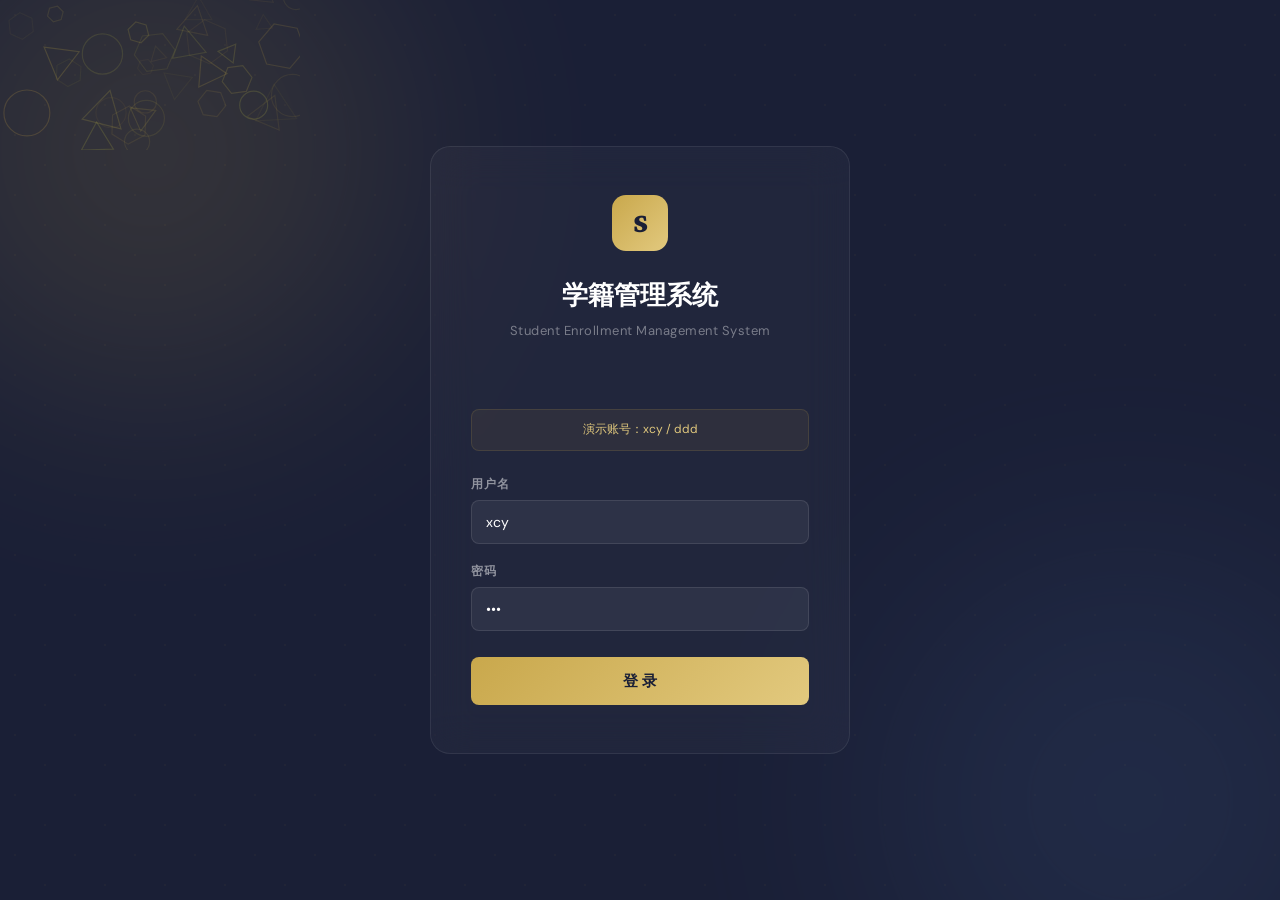
<file: docs/index.html>
<!DOCTYPE html>
<html lang="zh-CN">
<head>
    <meta charset="UTF-8">
    <meta name="viewport" content="width=device-width, initial-scale=1.0">
    <title>学生学籍信息管理系统</title>
    <link rel="preconnect" href="https://fonts.googleapis.com">
    <link href="https://fonts.googleapis.com/css2?family=Crimson+Pro:wght@400;600;700;900&family=DM+Sans:wght@300;400;500;600;700&display=swap" rel="stylesheet">
    <style>
        :root {
            --navy: #1a1f36;
            --navy-light: #252b45;
            --navy-lighter: #2d3454;
            --gold: #c9a84c;
            --gold-light: #e2c97e;
            --gold-dim: rgba(201,168,76,0.12);
            --cream: #f8f6f0;
            --cream-dark: #eee9df;
            --text: #2c2c2c;
            --text-light: #6b6b6b;
            --text-muted: #9a9a9a;
            --white: #ffffff;
            --border: #e5e0d5;
            --success: #3d9970;
            --success-bg: #eaf6f0;
            --danger: #c0392b;
            --danger-bg: #fdecea;
            --info: #2e6da4;
            --info-bg: #e8f0fa;
            --warning: #d4850a;
            --warning-bg: #fef5e7;
            --radius: 10px;
            --radius-lg: 16px;
            --shadow-sm: 0 1px 3px rgba(0,0,0,0.06);
            --shadow-md: 0 4px 16px rgba(0,0,0,0.08);
            --shadow-lg: 0 8px 32px rgba(0,0,0,0.12);
            --transition: 0.25s cubic-bezier(0.4,0,0.2,1);
            --bg-body: var(--cream);
            --bg-card: var(--white);
            --bg-cream-input: var(--cream);
            --bg-table-head: var(--cream);
            --border-row: #f0ece3;
            --chart-text: var(--text-muted);
            --chart-bar-student: var(--gold);
            --chart-bar-teacher: var(--info);
            --chart-grid: rgba(0,0,0,0.06);
        }

        [data-theme="dark"] {
            --cream: #141824;
            --cream-dark: #1a1f30;
            --text: #e0ddd6;
            --text-light: #a8a5a0;
            --text-muted: #706e6a;
            --white: #1e2338;
            --border: #2d3350;
            --success-bg: rgba(61,153,112,0.12);
            --danger-bg: rgba(192,57,43,0.12);
            --info-bg: rgba(46,109,164,0.12);
            --warning-bg: rgba(212,133,10,0.12);
            --shadow-sm: 0 1px 3px rgba(0,0,0,0.2);
            --shadow-md: 0 4px 16px rgba(0,0,0,0.25);
            --shadow-lg: 0 8px 32px rgba(0,0,0,0.35);
            --bg-body: #0f1219;
            --bg-card: #1a1f36;
            --bg-cream-input: #252b45;
            --bg-table-head: #1e2338;
            --border-row: #2d3350;
            --chart-text: #706e6a;
            --chart-grid: rgba(255,255,255,0.06);
        }

        * { margin: 0; padding: 0; box-sizing: border-box; }

        body {
            font-family: 'DM Sans', -apple-system, sans-serif;
            background: var(--bg-body);
            color: var(--text);
            line-height: 1.6;
            -webkit-font-smoothing: antialiased;
            transition: background 0.4s ease, color 0.4s ease;
        }

        ::selection { background: var(--gold); color: var(--navy); }

        .page { display: none; min-height: 100vh; }
        .page.active { display: flex; }

        .login-page {
            background: var(--navy);
            justify-content: center;
            align-items: center;
            position: relative;
            overflow: hidden;
        }

        #loginCanvas {
            position: absolute;
            inset: 0;
            z-index: 1;
            pointer-events: none;
        }

        .login-bg-pattern {
            position: absolute;
            inset: 0;
            opacity: 0.04;
            background-image:
                radial-gradient(circle at 25% 25%, var(--gold) 1px, transparent 1px),
                radial-gradient(circle at 75% 75%, var(--gold) 1px, transparent 1px);
            background-size: 60px 60px;
        }

        .login-glow {
            position: absolute;
            width: 500px;
            height: 500px;
            border-radius: 50%;
            filter: blur(120px);
            opacity: 0.15;
        }
        .login-glow-1 { background: var(--gold); top: -100px; left: -100px; }
        .login-glow-2 { background: #4a6fa5; bottom: -150px; right: -100px; }

        .login-card {
            position: relative;
            z-index: 2;
            width: 420px;
            background: rgba(255,255,255,0.03);
            border: 1px solid rgba(255,255,255,0.08);
            border-radius: 20px;
            padding: 48px 40px;
            backdrop-filter: blur(20px);
            animation: loginFadeIn 0.8s ease-out;
        }

        @keyframes loginFadeIn {
            from { opacity: 0; transform: translateY(24px); }
            to { opacity: 1; transform: translateY(0); }
        }

        .login-emblem {
            width: 56px;
            height: 56px;
            background: linear-gradient(135deg, var(--gold), var(--gold-light));
            border-radius: 14px;
            display: flex;
            align-items: center;
            justify-content: center;
            margin: 0 auto 24px;
            font-family: 'Crimson Pro', serif;
            font-size: 28px;
            font-weight: 900;
            color: var(--navy);
        }

        .login-card h2 {
            font-family: 'Crimson Pro', serif;
            font-size: 26px;
            font-weight: 700;
            color: var(--white);
            text-align: center;
            margin-bottom: 4px;
        }

        .login-card .login-sub {
            text-align: center;
            color: rgba(255,255,255,0.4);
            font-size: 13px;
            margin-bottom: 32px;
            letter-spacing: 0.5px;
        }

        .login-hint {
            background: rgba(201,168,76,0.08);
            border: 1px solid rgba(201,168,76,0.15);
            border-radius: 8px;
            padding: 10px 14px;
            margin-bottom: 24px;
            font-size: 12px;
            color: var(--gold-light);
            text-align: center;
        }

        .login-error {
            color: #e74c3c;
            text-align: center;
            margin-bottom: 16px;
            font-size: 13px;
            min-height: 20px;
        }

        .login-field {
            margin-bottom: 18px;
        }
        .login-field label {
            display: block;
            font-size: 12px;
            font-weight: 600;
            color: rgba(255,255,255,0.5);
            margin-bottom: 6px;
            text-transform: uppercase;
            letter-spacing: 0.8px;
        }
        .login-field input {
            width: 100%;
            padding: 12px 14px;
            background: rgba(255,255,255,0.06);
            border: 1px solid rgba(255,255,255,0.1);
            border-radius: 8px;
            font-size: 14px;
            color: var(--white);
            outline: none;
            transition: var(--transition);
            font-family: inherit;
        }
        .login-field input::placeholder { color: rgba(255,255,255,0.25); }
        .login-field input:focus {
            border-color: var(--gold);
            background: rgba(255,255,255,0.08);
            box-shadow: 0 0 0 3px rgba(201,168,76,0.15);
        }

        .login-btn {
            width: 100%;
            padding: 14px;
            background: linear-gradient(135deg, var(--gold), var(--gold-light));
            border: none;
            border-radius: 8px;
            font-size: 15px;
            font-weight: 600;
            color: var(--navy);
            cursor: pointer;
            transition: var(--transition);
            font-family: inherit;
            margin-top: 8px;
        }
        .login-btn:hover {
            transform: translateY(-1px);
            box-shadow: 0 6px 20px rgba(201,168,76,0.3);
        }
        .login-btn:active { transform: translateY(0); }

        .main-page { flex-direction: column; }

        .topbar {
            background: var(--navy);
            padding: 0 32px;
            height: 60px;
            display: flex;
            align-items: center;
            justify-content: space-between;
            border-bottom: 1px solid rgba(255,255,255,0.06);
            position: sticky;
            top: 0;
            z-index: 100;
        }

        .topbar-brand {
            display: flex;
            align-items: center;
            gap: 12px;
        }
        .topbar-brand .emblem-sm {
            width: 32px;
            height: 32px;
            background: linear-gradient(135deg, var(--gold), var(--gold-light));
            border-radius: 8px;
            display: flex;
            align-items: center;
            justify-content: center;
            font-family: 'Crimson Pro', serif;
            font-size: 16px;
            font-weight: 900;
            color: var(--navy);
        }
        .topbar-brand span {
            font-family: 'Crimson Pro', serif;
            font-size: 17px;
            font-weight: 600;
            color: var(--white);
            letter-spacing: 0.3px;
        }

        .topbar-nav {
            display: flex;
            align-items: center;
            gap: 2px;
        }
        .topbar-nav a {
            color: rgba(255,255,255,0.55);
            text-decoration: none;
            font-size: 13px;
            font-weight: 500;
            padding: 8px 16px;
            border-radius: 6px;
            transition: var(--transition);
            cursor: pointer;
        }
        .topbar-nav a:hover { color: var(--white); background: rgba(255,255,255,0.06); }
        .topbar-nav a.active { color: var(--gold-light); background: var(--gold-dim); }

        .topbar-right {
            display: flex;
            align-items: center;
            gap: 16px;
        }
        .topbar-dao {
            display: flex;
            align-items: center;
            gap: 8px;
            font-size: 12px;
            color: rgba(255,255,255,0.4);
        }
        .topbar-dao select {
            padding: 5px 10px;
            background: rgba(255,255,255,0.06);
            border: 1px solid rgba(255,255,255,0.1);
            border-radius: 6px;
            font-size: 12px;
            color: var(--gold-light);
            outline: none;
            cursor: pointer;
            font-family: inherit;
        }
        .topbar-dao select option { background: var(--navy); color: var(--white); }

        .topbar-logout {
            color: rgba(255,255,255,0.4) !important;
            font-size: 12px !important;
            padding: 6px 12px !important;
        }
        .topbar-logout:hover { color: #e74c3c !important; background: rgba(231,76,60,0.1) !important; }

        .theme-toggle {
            width: 36px;
            height: 36px;
            border-radius: 8px;
            border: 1px solid rgba(255,255,255,0.1);
            background: rgba(255,255,255,0.06);
            color: var(--gold-light);
            cursor: pointer;
            display: flex;
            align-items: center;
            justify-content: center;
            transition: var(--transition);
            font-size: 16px;
            padding: 0;
        }
        .theme-toggle:hover {
            background: rgba(255,255,255,0.1);
            border-color: var(--gold);
        }

        .hamburger-btn {
            display: none;
            width: 36px;
            height: 36px;
            border-radius: 8px;
            border: 1px solid rgba(255,255,255,0.1);
            background: rgba(255,255,255,0.06);
            color: var(--gold-light);
            cursor: pointer;
            align-items: center;
            justify-content: center;
            transition: var(--transition);
            font-size: 18px;
            padding: 0;
        }
        .hamburger-btn:hover { background: rgba(255,255,255,0.1); }

        .mobile-nav-overlay {
            display: none;
            position: fixed;
            inset: 0;
            background: rgba(26,31,54,0.8);
            backdrop-filter: blur(4px);
            z-index: 200;
        }
        .mobile-nav-overlay.show { display: block; }

        .mobile-nav-drawer {
            position: fixed;
            top: 0;
            right: -280px;
            width: 280px;
            height: 100%;
            background: var(--navy);
            z-index: 201;
            transition: right 0.35s cubic-bezier(0.4,0,0.2,1);
            padding: 24px;
            display: flex;
            flex-direction: column;
            gap: 8px;
            border-left: 1px solid rgba(255,255,255,0.08);
        }
        .mobile-nav-drawer.open { right: 0; }

        .mobile-nav-drawer .drawer-header {
            display: flex;
            justify-content: space-between;
            align-items: center;
            margin-bottom: 16px;
            padding-bottom: 16px;
            border-bottom: 1px solid rgba(255,255,255,0.08);
        }
        .mobile-nav-drawer .drawer-header span {
            font-family: 'Crimson Pro', serif;
            font-size: 18px;
            font-weight: 600;
            color: var(--white);
        }
        .mobile-nav-close {
            width: 32px;
            height: 32px;
            border-radius: 6px;
            border: none;
            background: rgba(255,255,255,0.06);
            color: rgba(255,255,255,0.5);
            cursor: pointer;
            font-size: 18px;
            display: flex;
            align-items: center;
            justify-content: center;
            transition: var(--transition);
        }
        .mobile-nav-close:hover { background: rgba(255,255,255,0.1); color: var(--white); }

        .mobile-nav-drawer a {
            color: rgba(255,255,255,0.6);
            text-decoration: none;
            font-size: 15px;
            font-weight: 500;
            padding: 12px 16px;
            border-radius: 8px;
            transition: var(--transition);
            cursor: pointer;
            display: block;
        }
        .mobile-nav-drawer a:hover { color: var(--white); background: rgba(255,255,255,0.06); }
        .mobile-nav-drawer a.active { color: var(--gold-light); background: var(--gold-dim); }

        .mobile-nav-drawer .drawer-divider {
            height: 1px;
            background: rgba(255,255,255,0.08);
            margin: 8px 0;
        }

        .mobile-nav-drawer .drawer-dao {
            padding: 12px 16px;
        }
        .mobile-nav-drawer .drawer-dao label {
            font-size: 11px;
            font-weight: 600;
            color: rgba(255,255,255,0.4);
            text-transform: uppercase;
            letter-spacing: 0.8px;
            display: block;
            margin-bottom: 8px;
        }
        .mobile-nav-drawer .drawer-dao select {
            width: 100%;
            padding: 8px 12px;
            background: rgba(255,255,255,0.06);
            border: 1px solid rgba(255,255,255,0.1);
            border-radius: 6px;
            font-size: 13px;
            color: var(--gold-light);
            outline: none;
            font-family: inherit;
        }
        .mobile-nav-drawer .drawer-dao select option { background: var(--navy); color: var(--white); }

        .main-body {
            flex: 1;
            max-width: 1200px;
            width: 100%;
            margin: 0 auto;
            padding: 28px 32px;
            transition: background 0.4s ease;
        }

        .stats-row {
            display: grid;
            grid-template-columns: repeat(3, 1fr);
            gap: 16px;
            margin-bottom: 24px;
            animation: fadeUp 0.5s ease-out;
        }

        @keyframes fadeUp {
            from { opacity: 0; transform: translateY(12px); }
            to { opacity: 1; transform: translateY(0); }
        }

        .stat-card {
            background: var(--bg-card);
            border: 1px solid var(--border);
            border-radius: var(--radius);
            padding: 20px;
            transition: var(--transition), background 0.4s ease, border-color 0.4s ease;
        }
        .stat-card:hover { box-shadow: var(--shadow-md); transform: translateY(-2px); }

        .stat-card .stat-icon {
            width: 36px;
            height: 36px;
            border-radius: 8px;
            display: flex;
            align-items: center;
            justify-content: center;
            font-size: 16px;
            margin-bottom: 12px;
        }
        .stat-card .stat-value {
            font-family: 'Crimson Pro', serif;
            font-size: 28px;
            font-weight: 700;
            color: var(--text);
            line-height: 1;
            transition: color 0.4s ease;
        }
        .stat-card .stat-label {
            font-size: 12px;
            color: var(--text-muted);
            margin-top: 4px;
            transition: color 0.4s ease;
        }

        .chart-section {
            margin-bottom: 24px;
            animation: fadeUp 0.5s ease-out 0.15s both;
        }
        .chart-card {
            background: var(--bg-card);
            border: 1px solid var(--border);
            border-radius: var(--radius-lg);
            padding: 24px;
            transition: background 0.4s ease, border-color 0.4s ease;
        }
        .chart-card h4 {
            font-family: 'Crimson Pro', serif;
            font-size: 16px;
            font-weight: 700;
            color: var(--text);
            margin-bottom: 16px;
            transition: color 0.4s ease;
        }
        .chart-row {
            display: grid;
            grid-template-columns: 1fr 1fr;
            gap: 24px;
        }
        .chart-container {
            position: relative;
        }
        .chart-container canvas {
            width: 100%;
            height: 200px;
            display: block;
        }

        .view-section {
            position: relative;
        }
        .view-section.slide-out-left {
            animation: slideOutLeft 0.3s ease-in forwards;
        }
        .view-section.slide-out-right {
            animation: slideOutRight 0.3s ease-in forwards;
        }
        .view-section.slide-in-left {
            animation: slideInLeft 0.35s ease-out forwards;
        }
        .view-section.slide-in-right {
            animation: slideInRight 0.35s ease-out forwards;
        }

        @keyframes slideOutLeft {
            from { opacity: 1; transform: translateX(0); }
            to { opacity: 0; transform: translateX(-40px); }
        }
        @keyframes slideOutRight {
            from { opacity: 1; transform: translateX(0); }
            to { opacity: 0; transform: translateX(40px); }
        }
        @keyframes slideInLeft {
            from { opacity: 0; transform: translateX(40px); }
            to { opacity: 1; transform: translateX(0); }
        }
        @keyframes slideInRight {
            from { opacity: 0; transform: translateX(-40px); }
            to { opacity: 1; transform: translateX(0); }
        }

        .content-card {
            background: var(--bg-card);
            border: 1px solid var(--border);
            border-radius: var(--radius-lg);
            overflow: hidden;
            animation: fadeUp 0.5s ease-out 0.1s both;
            transition: background 0.4s ease, border-color 0.4s ease;
        }

        .card-header {
            display: flex;
            justify-content: space-between;
            align-items: center;
            padding: 20px 24px;
            border-bottom: 1px solid var(--border);
        }
        .card-header h3 {
            font-family: 'Crimson Pro', serif;
            font-size: 20px;
            font-weight: 700;
            color: var(--text);
            transition: color 0.4s ease;
        }
        .card-header .header-actions {
            display: flex;
            align-items: center;
            gap: 10px;
        }

        .search-box {
            display: flex;
            align-items: center;
            background: var(--bg-cream-input);
            border: 1px solid var(--border);
            border-radius: 8px;
            padding: 0 12px;
            transition: var(--transition), background 0.4s ease, border-color 0.4s ease;
        }
        .search-box:focus-within {
            border-color: var(--gold);
            box-shadow: 0 0 0 3px var(--gold-dim);
        }
        .search-box svg { width: 16px; height: 16px; color: var(--text-muted); flex-shrink: 0; }
        .search-box input {
            border: none;
            background: transparent;
            padding: 8px 10px;
            font-size: 13px;
            outline: none;
            width: 160px;
            font-family: inherit;
            color: var(--text);
        }
        .search-box input::placeholder { color: var(--text-muted); }

        .btn {
            display: inline-flex;
            align-items: center;
            gap: 6px;
            padding: 8px 18px;
            border: none;
            border-radius: 8px;
            font-size: 13px;
            font-weight: 600;
            cursor: pointer;
            transition: var(--transition);
            text-decoration: none;
            font-family: inherit;
            white-space: nowrap;
        }
        .btn-gold {
            background: linear-gradient(135deg, var(--gold), var(--gold-light));
            color: var(--navy);
        }
        .btn-gold:hover { box-shadow: 0 4px 12px rgba(201,168,76,0.3); transform: translateY(-1px); }

        .btn-outline {
            background: transparent;
            border: 1px solid var(--border);
            color: var(--text);
        }
        .btn-outline:hover { border-color: var(--gold); color: var(--gold); }

        .btn-sm { padding: 5px 12px; font-size: 12px; border-radius: 6px; }
        .btn-view { background: var(--info-bg); color: var(--info); }
        .btn-view:hover { background: var(--info); color: var(--white); }
        .btn-edit { background: var(--warning-bg); color: var(--warning); }
        .btn-edit:hover { background: var(--warning); color: var(--white); }
        .btn-del { background: var(--danger-bg); color: var(--danger); }
        .btn-del:hover { background: var(--danger); color: var(--white); }

        .data-table { width: 100%; border-collapse: collapse; }
        .data-table th {
            padding: 12px 20px;
            text-align: left;
            font-size: 11px;
            font-weight: 700;
            color: var(--text-muted);
            text-transform: uppercase;
            letter-spacing: 0.8px;
            background: var(--bg-table-head);
            border-bottom: 1px solid var(--border);
            transition: background 0.4s ease, color 0.4s ease;
        }
        .data-table td {
            padding: 14px 20px;
            font-size: 14px;
            border-bottom: 1px solid var(--border-row);
            vertical-align: middle;
            transition: border-color 0.4s ease;
        }
        .data-table tbody tr {
            transition: var(--transition);
        }
        .data-table tbody tr:hover {
            background: rgba(201,168,76,0.04);
        }
        .data-table tbody tr:last-child td { border-bottom: none; }

        .data-table tbody tr.row-animate {
            animation: rowFadeIn 0.35s ease-out both;
        }

        @keyframes rowFadeIn {
            from { opacity: 0; transform: translateY(8px); }
            to { opacity: 1; transform: translateY(0); }
        }

        .td-actions { display: flex; gap: 6px; }

        .td-id {
            font-family: 'Crimson Pro', serif;
            font-weight: 700;
            color: var(--text-muted);
            font-size: 15px;
        }
        .td-name {
            font-weight: 600;
            color: var(--text);
        }
        .td-age {
            color: var(--text-light);
        }
        .td-salary {
            font-family: 'Crimson Pro', serif;
            font-weight: 600;
            color: var(--success);
        }

        .empty-row td {
            text-align: center;
            padding: 48px 20px;
            color: var(--text-muted);
            font-size: 14px;
        }

        .empty-state {
            display: flex;
            flex-direction: column;
            align-items: center;
            padding: 40px 20px;
        }
        .empty-state svg {
            margin-bottom: 16px;
            opacity: 0.5;
        }
        .empty-state p {
            color: var(--text-muted);
            font-size: 14px;
        }

        .pagination-bar {
            display: flex;
            justify-content: space-between;
            align-items: center;
            padding: 16px 24px;
            border-top: 1px solid var(--border);
        }
        .pagination-info {
            font-size: 13px;
            color: var(--text-muted);
        }
        .pagination-controls {
            display: flex;
            align-items: center;
            gap: 4px;
        }
        .page-btn {
            width: 32px;
            height: 32px;
            display: flex;
            align-items: center;
            justify-content: center;
            border: 1px solid var(--border);
            border-radius: 6px;
            font-size: 13px;
            color: var(--text);
            cursor: pointer;
            transition: var(--transition);
            background: var(--bg-card);
            text-decoration: none;
        }
        .page-btn:hover { border-color: var(--gold); color: var(--gold); }
        .page-btn.active {
            background: var(--navy);
            color: var(--gold-light);
            border-color: var(--navy);
        }
        .page-btn.disabled {
            color: var(--border);
            cursor: not-allowed;
            pointer-events: none;
        }

        .form-view {
            max-width: 520px;
            margin: 0 auto;
            animation: fadeUp 0.4s ease-out;
        }
        .form-view .content-card { overflow: visible; }

        .form-title {
            font-family: 'Crimson Pro', serif;
            font-size: 22px;
            font-weight: 700;
            text-align: center;
            padding: 24px 24px 0;
            color: var(--text);
        }
        .form-body { padding: 24px; }

        .form-field {
            margin-bottom: 18px;
        }
        .form-field label {
            display: block;
            font-size: 12px;
            font-weight: 700;
            color: var(--text-light);
            margin-bottom: 6px;
            text-transform: uppercase;
            letter-spacing: 0.6px;
        }
        .form-field input, .form-field select {
            width: 100%;
            padding: 11px 14px;
            border: 1px solid var(--border);
            border-radius: 8px;
            font-size: 14px;
            outline: none;
            transition: var(--transition), background 0.4s ease, border-color 0.4s ease;
            font-family: inherit;
            background: var(--bg-card);
            color: var(--text);
        }
        .form-field input:focus, .form-field select:focus {
            border-color: var(--gold);
            box-shadow: 0 0 0 3px var(--gold-dim);
        }

        .form-actions {
            display: flex;
            justify-content: center;
            gap: 12px;
            padding: 0 24px 24px;
        }

        .detail-view {
            max-width: 480px;
            margin: 0 auto;
            animation: fadeUp 0.4s ease-out;
        }
        .detail-title {
            font-family: 'Crimson Pro', serif;
            font-size: 22px;
            font-weight: 700;
            text-align: center;
            padding: 24px 24px 16px;
            color: var(--text);
        }
        .detail-body { padding: 0 24px 24px; }
        .detail-row {
            display: flex;
            padding: 12px 0;
            border-bottom: 1px solid var(--border-row);
        }
        .detail-row:last-child { border-bottom: none; }
        .detail-label {
            width: 80px;
            font-size: 12px;
            font-weight: 700;
            color: var(--text-muted);
            text-transform: uppercase;
            letter-spacing: 0.5px;
            padding-top: 2px;
        }
        .detail-value {
            flex: 1;
            font-size: 15px;
            color: var(--text);
            font-weight: 500;
        }
        .detail-actions {
            display: flex;
            justify-content: center;
            padding: 0 24px 24px;
        }

        .modal-overlay {
            display: none;
            position: fixed;
            inset: 0;
            background: rgba(26,31,54,0.5);
            backdrop-filter: blur(4px);
            z-index: 1000;
            justify-content: center;
            align-items: center;
        }
        .modal-overlay.show { display: flex; }
        .modal-box {
            background: var(--bg-card);
            border-radius: var(--radius-lg);
            padding: 32px;
            width: 380px;
            text-align: center;
            box-shadow: var(--shadow-lg);
            animation: modalIn 0.25s ease-out;
        }
        @keyframes modalIn {
            from { opacity: 0; transform: scale(0.95); }
            to { opacity: 1; transform: scale(1); }
        }
        .modal-icon {
            width: 48px;
            height: 48px;
            border-radius: 50%;
            background: var(--danger-bg);
            display: flex;
            align-items: center;
            justify-content: center;
            margin: 0 auto 16px;
            font-size: 22px;
        }
        .modal-box p {
            font-size: 16px;
            font-weight: 500;
            color: var(--text);
            margin-bottom: 24px;
        }
        .modal-actions { display: flex; justify-content: center; gap: 12px; }
        .btn-cancel {
            background: var(--cream);
            color: var(--text);
            border: 1px solid var(--border);
        }
        .btn-cancel:hover { background: var(--cream-dark); }
        .btn-danger-solid {
            background: var(--danger);
            color: var(--white);
        }
        .btn-danger-solid:hover { background: #a93226; }

        .toast {
            display: none;
            position: fixed;
            top: 24px;
            right: 24px;
            padding: 14px 22px;
            border-radius: 10px;
            font-size: 14px;
            font-weight: 500;
            z-index: 2000;
            box-shadow: var(--shadow-lg);
            animation: toastIn 0.35s ease-out;
            max-width: 360px;
        }
        .toast.success { background: var(--success); color: var(--white); }
        .toast.error { background: var(--danger); color: var(--white); }
        .toast.welcome { background: linear-gradient(135deg, var(--navy), var(--navy-light)); color: var(--gold-light); border: 1px solid rgba(201,168,76,0.3); }
        .toast.show { display: flex; align-items: center; gap: 8px; }
        @keyframes toastIn {
            from { opacity: 0; transform: translateX(40px); }
            to { opacity: 1; transform: translateX(0); }
        }

        .main-footer {
            text-align: center;
            padding: 24px 32px;
            font-size: 12px;
            color: var(--text-muted);
            border-top: 1px solid var(--border);
            margin-top: 32px;
            transition: border-color 0.4s ease;
        }
        .main-footer a { color: var(--gold); text-decoration: none; }
        .main-footer a:hover { text-decoration: underline; }

        .footer-tech {
            display: flex;
            justify-content: center;
            flex-wrap: wrap;
            gap: 8px;
            margin-top: 12px;
        }
        .footer-tech .tech-tag {
            display: inline-flex;
            align-items: center;
            gap: 4px;
            padding: 4px 12px;
            border-radius: 20px;
            font-size: 11px;
            font-weight: 600;
            letter-spacing: 0.5px;
            background: var(--gold-dim);
            color: var(--gold);
            border: 1px solid rgba(201,168,76,0.2);
            transition: var(--transition);
        }
        .footer-tech .tech-tag:hover {
            background: rgba(201,168,76,0.2);
            border-color: var(--gold);
        }

        .generic-switch {
            display: flex;
            background: var(--bg-cream-input);
            border-radius: 8px;
            padding: 3px;
            border: 1px solid var(--border);
        }
        .generic-switch button {
            padding: 6px 16px;
            border: none;
            border-radius: 6px;
            font-size: 13px;
            font-weight: 500;
            cursor: pointer;
            transition: var(--transition);
            background: transparent;
            color: var(--text-muted);
            font-family: inherit;
        }
        .generic-switch button.active {
            background: var(--bg-card);
            color: var(--text);
            box-shadow: var(--shadow-sm);
        }

        @media (max-width: 900px) {
            .stats-row { grid-template-columns: repeat(2, 1fr); }
            .main-body { padding: 20px 16px; }
            .topbar { padding: 0 16px; }
            .topbar-nav { display: none; }
            .topbar-dao { display: none; }
            .hamburger-btn { display: flex; }
            .chart-row { grid-template-columns: 1fr; }
        }
        @media (max-width: 600px) {
            .stats-row { grid-template-columns: 1fr 1fr; gap: 10px; }
            .stat-card { padding: 14px; }
            .stat-card .stat-value { font-size: 22px; }
            .topbar-brand span { display: none; }
            .search-box input { width: 100px; }
            .card-header { flex-wrap: wrap; gap: 10px; }
            .pagination-bar { flex-direction: column; gap: 10px; }
            .chart-row { grid-template-columns: 1fr; }
            .login-card { width: calc(100% - 32px); padding: 32px 24px; }
        }
    </style>
</head>
<body>

<div id="toast" class="toast"></div>

<div id="confirmModal" class="modal-overlay">
    <div class="modal-box">
        <div class="modal-icon">⚠</div>
        <p id="confirmMsg">确定删除该记录吗？</p>
        <div class="modal-actions">
            <button class="btn btn-cancel" onclick="closeModal()">取消</button>
            <button class="btn btn-danger-solid" onclick="confirmAction()">确定删除</button>
        </div>
    </div>
</div>

<div id="mobileNavOverlay" class="mobile-nav-overlay" onclick="closeMobileNav()"></div>
<div id="mobileNavDrawer" class="mobile-nav-drawer">
    <div class="drawer-header">
        <span>导航菜单</span>
        <button class="mobile-nav-close" onclick="closeMobileNav()">✕</button>
    </div>
    <a href="#" onclick="mobileNav('studentList')" id="mNavStudent" class="active">👨‍🎓 学生管理</a>
    <a href="#" onclick="mobileNav('teacherList')" id="mNavTeacher">👩‍🏫 教师管理</a>
    <a href="#" onclick="mobileNav('courseList')" id="mNavCourse">📚 课程管理</a>
    <a href="#" onclick="mobileNav('scoreList')" id="mNavScore">📝 成绩管理</a>
    <a href="#" onclick="mobileNav('genericList')" id="mNavGeneric">📋 通用列表</a>
    <div class="drawer-divider"></div>
    <div class="drawer-dao">
        <label>DAO 模式</label>
        <select id="daoTypeMobile" onchange="switchDaoTypeMobile()">
            <option value="memory">内存存储</option>
            <option value="db">数据库</option>
            <option value="dbReflect">反射SQL</option>
            <option value="remote">远程调用</option>
        </select>
    </div>
    <div class="drawer-divider"></div>
    <a href="#" onclick="resetData(); closeMobileNav();">🔄 重置数据</a>
    <a href="#" onclick="doLogout(); closeMobileNav();">🚪 退出登录</a>
</div>

<div id="loginPage" class="page login-page active">
    <canvas id="loginCanvas"></canvas>
    <div class="login-bg-pattern"></div>
    <div class="login-glow login-glow-1"></div>
    <div class="login-glow login-glow-2"></div>
    <div class="login-card">
        <div class="login-emblem">S</div>
        <h2>学籍管理系统</h2>
        <div class="login-sub">Student Enrollment Management System</div>
        <div id="loginError" class="login-error"></div>
        <div class="login-hint">演示账号：xcy / ddd</div>
        <div class="login-field">
            <label>用户名</label>
            <input type="text" id="loginUser" placeholder="请输入用户名" value="xcy">
        </div>
        <div class="login-field">
            <label>密码</label>
            <input type="password" id="loginPass" placeholder="请输入密码" value="ddd">
        </div>
        <button class="login-btn" onclick="doLogin()">登 录</button>
    </div>
</div>

<div id="mainPage" class="page main-page">
    <div class="topbar">
        <div class="topbar-brand">
            <div class="emblem-sm">S</div>
            <span>学籍管理系统</span>
        </div>
        <div class="topbar-nav">
            <a href="#" onclick="showView('studentList')" class="active" id="navStudent">学生管理</a>
            <a href="#" onclick="showView('teacherList')" id="navTeacher">教师管理</a>
            <a href="#" onclick="showView('courseList')" id="navCourse">课程管理</a>
            <a href="#" onclick="showView('scoreList')" id="navScore">成绩管理</a>
            <a href="#" onclick="showView('genericList')" id="navGeneric">通用列表</a>
        </div>
        <div class="topbar-right">
            <div class="topbar-dao">
                <span>DAO</span>
                <select id="daoType" onchange="switchDaoType()">
                    <option value="memory">内存存储</option>
                    <option value="db">数据库</option>
                    <option value="dbReflect">反射SQL</option>
                    <option value="remote">远程调用</option>
                </select>
            </div>
            <button class="theme-toggle" id="themeToggle" onclick="toggleTheme()" title="切换暗色/亮色模式">☀</button>
            <button class="hamburger-btn" id="hamburgerBtn" onclick="openMobileNav()">☰</button>
            <a href="#" class="topbar-nav topbar-logout" onclick="doLogout()">退出</a>
            <a href="#" class="topbar-nav topbar-logout" onclick="resetData()" style="margin-left:0">重置</a>
        </div>
    </div>

    <div class="main-body">
        <div class="stats-row" id="statsRow">
            <div class="stat-card">
                <div class="stat-icon" style="background:var(--gold-dim);color:var(--gold);">👨‍🎓</div>
                <div class="stat-value" id="statStudentCount">0</div>
                <div class="stat-label">学生总数</div>
            </div>
            <div class="stat-card">
                <div class="stat-icon" style="background:var(--info-bg);color:var(--info);">👩‍🏫</div>
                <div class="stat-value" id="statTeacherCount">0</div>
                <div class="stat-label">教师总数</div>
            </div>
            <div class="stat-card">
                <div class="stat-icon" style="background:var(--success-bg);color:var(--success);">📚</div>
                <div class="stat-value" id="statCourseCount">0</div>
                <div class="stat-label">课程总数</div>
            </div>
            <div class="stat-card">
                <div class="stat-icon" style="background:var(--warning-bg);color:var(--warning);">📝</div>
                <div class="stat-value" id="statScoreCount">0</div>
                <div class="stat-label">成绩记录</div>
            </div>
            <div class="stat-card">
                <div class="stat-icon" style="background:var(--success-bg);color:var(--success);">📊</div>
                <div class="stat-value" id="statAvgAge">0</div>
                <div class="stat-label">学生平均年龄</div>
            </div>
            <div class="stat-card">
                <div class="stat-icon" style="background:var(--warning-bg);color:var(--warning);">💰</div>
                <div class="stat-value" id="statAvgSalary">0K</div>
                <div class="stat-label">教师平均薪资</div>
            </div>
        </div>

        <div class="chart-section" id="chartSection">
            <div class="chart-card">
                <h4>数据可视化</h4>
                <div class="chart-row">
                    <div class="chart-container">
                        <canvas id="studentChart"></canvas>
                    </div>
                    <div class="chart-container">
                        <canvas id="teacherChart"></canvas>
                    </div>
                </div>
            </div>
        </div>

        <div id="studentListView" class="view-section">
            <div class="content-card">
                <div class="card-header">
                    <h3>学生信息列表</h3>
                    <div class="header-actions">
                        <div class="search-box">
                            <svg viewBox="0 0 24 24" fill="none" stroke="currentColor" stroke-width="2"><circle cx="11" cy="11" r="8"/><line x1="21" y1="21" x2="16.65" y2="16.65"/></svg>
                            <input type="text" id="studentSearch" placeholder="搜索学生..." oninput="onStudentSearch()">
                        </div>
                        <button class="btn btn-gold" onclick="showView('addStudent')">+ 新增学生</button>
                        <button class="btn btn-outline" onclick="exportCSV('student')">导出CSV</button>
                    </div>
                </div>
                <table class="data-table">
                    <thead><tr><th>编号</th><th>学号</th><th>姓名</th><th>性别</th><th>年龄</th><th>在籍信息</th><th>操作</th></tr></thead>
                    <tbody id="studentTableBody"></tbody>
                </table>
                <div class="pagination-bar">
                    <div class="pagination-info" id="studentPageInfo"></div>
                    <div class="pagination-controls" id="studentPagination"></div>
                </div>
            </div>
        </div>

        <div id="teacherListView" class="view-section" style="display:none">
            <div class="content-card">
                <div class="card-header">
                    <h3>教师信息列表</h3>
                    <div class="header-actions">
                        <div class="search-box">
                            <svg viewBox="0 0 24 24" fill="none" stroke="currentColor" stroke-width="2"><circle cx="11" cy="11" r="8"/><line x1="21" y1="21" x2="16.65" y2="16.65"/></svg>
                            <input type="text" id="teacherSearch" placeholder="搜索教师..." oninput="onTeacherSearch()">
                        </div>
                        <button class="btn btn-gold" onclick="showView('addTeacher')">+ 新增教师</button>
                        <button class="btn btn-outline" onclick="exportCSV('teacher')">导出CSV</button>
                    </div>
                </div>
                <table class="data-table">
                    <thead><tr><th>编号</th><th>工号</th><th>姓名</th><th>性别</th><th>年龄</th><th>薪资</th><th>操作</th></tr></thead>
                    <tbody id="teacherTableBody"></tbody>
                </table>
                <div class="pagination-bar">
                    <div class="pagination-info" id="teacherPageInfo"></div>
                    <div class="pagination-controls" id="teacherPagination"></div>
                </div>
            </div>
        </div>

        <div id="courseListView" class="view-section" style="display:none">
            <div class="content-card">
                <div class="card-header">
                    <h3>课程信息列表</h3>
                    <div class="header-actions">
                        <button class="btn btn-gold" onclick="showView('addCourse')">+ 新增课程</button>
                        <button class="btn btn-outline" onclick="exportCSV('course')">导出CSV</button>
                    </div>
                </div>
                <table class="data-table">
                    <thead><tr><th>编号</th><th>课程编号</th><th>课程名称</th><th>学分</th><th>学时</th><th>操作</th></tr></thead>
                    <tbody id="courseTableBody"></tbody>
                </table>
                <div class="pagination-bar">
                    <div class="pagination-info" id="coursePageInfo"></div>
                    <div class="pagination-controls" id="coursePagination"></div>
                </div>
            </div>
        </div>

        <div id="scoreListView" class="view-section" style="display:none">
            <div class="content-card">
                <div class="card-header">
                    <h3>成绩信息列表</h3>
                    <div class="header-actions">
                        <button class="btn btn-gold" onclick="showView('addScore')">+ 新增成绩</button>
                        <button class="btn btn-outline" onclick="exportCSV('score')">导出CSV</button>
                    </div>
                </div>
                <table class="data-table">
                    <thead><tr><th>编号</th><th>学生姓名</th><th>课程名称</th><th>成绩</th><th>操作</th></tr></thead>
                    <tbody id="scoreTableBody"></tbody>
                </table>
                <div class="pagination-bar">
                    <div class="pagination-info" id="scorePageInfo"></div>
                    <div class="pagination-controls" id="scorePagination"></div>
                </div>
            </div>
        </div>

        <div id="genericListView" class="view-section" style="display:none">
            <div class="content-card">
                <div class="card-header">
                    <h3>信息列表（注解驱动）</h3>
                    <div class="header-actions">
                        <div class="generic-switch">
                            <button class="active" id="genericBtnStudent" onclick="switchGeneric('student')">Student</button>
                            <button id="genericBtnTeacher" onclick="switchGeneric('teacher')">Teacher</button>
                            <button id="genericBtnCourse" onclick="switchGeneric('course')">Course</button>
                        </div>
                    </div>
                </div>
                <table class="data-table">
                    <thead id="genericThead"></thead>
                    <tbody id="genericTbody"></tbody>
                </table>
                <div class="pagination-bar">
                    <div class="pagination-info" id="genericPageInfo"></div>
                    <div class="pagination-controls" id="genericPagination"></div>
                </div>
            </div>
        </div>

        <div id="addStudentView" class="view-section" style="display:none">
            <div class="form-view">
                <div class="content-card">
                    <div class="form-title">新增学生</div>
                    <div class="form-body">
                        <div class="form-field"><label>学号</label><input type="text" id="addSStudentNo" placeholder="请输入学号"></div>
                        <div class="form-field"><label>姓名</label><input type="text" id="addSName" placeholder="请输入姓名"></div>
                        <div class="form-field"><label>性别</label><select id="addSGender"><option value="男">男</option><option value="女">女</option></select></div>
                        <div class="form-field"><label>年龄</label><input type="number" id="addSAge" placeholder="请输入年龄"></div>
                        <div class="form-field"><label>在籍信息</label><select id="addSStatus"><option value="在读">在读</option><option value="休学">休学</option><option value="毕业">毕业</option><option value="退学">退学</option></select></div>
                    </div>
                    <div class="form-actions">
                        <button class="btn btn-outline" onclick="showView('studentList')">取消</button>
                        <button class="btn btn-gold" onclick="saveStudent()">保存</button>
                    </div>
                </div>
            </div>
        </div>

        <div id="editStudentView" class="view-section" style="display:none">
            <div class="form-view">
                <div class="content-card">
                    <div class="form-title">编辑学生</div>
                    <div class="form-body">
                        <input type="hidden" id="editSId">
                        <div class="form-field"><label>学号</label><input type="text" id="editSStudentNo"></div>
                        <div class="form-field"><label>姓名</label><input type="text" id="editSName"></div>
                        <div class="form-field"><label>性别</label><select id="editSGender"><option value="男">男</option><option value="女">女</option></select></div>
                        <div class="form-field"><label>年龄</label><input type="number" id="editSAge"></div>
                        <div class="form-field"><label>在籍信息</label><select id="editSStatus"><option value="在读">在读</option><option value="休学">休学</option><option value="毕业">毕业</option><option value="退学">退学</option></select></div>
                    </div>
                    <div class="form-actions">
                        <button class="btn btn-outline" onclick="showView('studentList')">取消</button>
                        <button class="btn btn-gold" onclick="updateStudent()">保存</button>
                    </div>
                </div>
            </div>
        </div>

        <div id="viewStudentView" class="view-section" style="display:none">
            <div class="detail-view">
                <div class="content-card">
                    <div class="detail-title">学生详情</div>
                    <div class="detail-body">
                        <div class="detail-row"><div class="detail-label">编号</div><div class="detail-value" id="viewSId"></div></div>
                        <div class="detail-row"><div class="detail-label">学号</div><div class="detail-value" id="viewSStudentNo"></div></div>
                        <div class="detail-row"><div class="detail-label">姓名</div><div class="detail-value" id="viewSName"></div></div>
                        <div class="detail-row"><div class="detail-label">性别</div><div class="detail-value" id="viewSGender"></div></div>
                        <div class="detail-row"><div class="detail-label">年龄</div><div class="detail-value" id="viewSAge"></div></div>
                        <div class="detail-row"><div class="detail-label">在籍信息</div><div class="detail-value" id="viewSStatus"></div></div>
                    </div>
                    <div class="detail-actions">
                        <button class="btn btn-outline" onclick="showView('studentList')">返回列表</button>
                    </div>
                </div>
            </div>
        </div>

        <div id="addTeacherView" class="view-section" style="display:none">
            <div class="form-view">
                <div class="content-card">
                    <div class="form-title">新增教师</div>
                    <div class="form-body">
                        <div class="form-field"><label>工号</label><input type="text" id="addTTeacherNo" placeholder="请输入工号"></div>
                        <div class="form-field"><label>姓名</label><input type="text" id="addTName" placeholder="请输入姓名"></div>
                        <div class="form-field"><label>性别</label><select id="addTGender"><option value="男">男</option><option value="女">女</option></select></div>
                        <div class="form-field"><label>年龄</label><input type="number" id="addTAge" placeholder="请输入年龄"></div>
                        <div class="form-field"><label>薪资</label><input type="number" step="0.01" id="addTSalary" placeholder="请输入薪资"></div>
                    </div>
                    <div class="form-actions">
                        <button class="btn btn-outline" onclick="showView('teacherList')">取消</button>
                        <button class="btn btn-gold" onclick="saveTeacher()">保存</button>
                    </div>
                </div>
            </div>
        </div>

        <div id="editTeacherView" class="view-section" style="display:none">
            <div class="form-view">
                <div class="content-card">
                    <div class="form-title">编辑教师</div>
                    <div class="form-body">
                        <input type="hidden" id="editTId">
                        <div class="form-field"><label>工号</label><input type="text" id="editTTeacherNo"></div>
                        <div class="form-field"><label>姓名</label><input type="text" id="editTName"></div>
                        <div class="form-field"><label>性别</label><select id="editTGender"><option value="男">男</option><option value="女">女</option></select></div>
                        <div class="form-field"><label>年龄</label><input type="number" id="editTAge"></div>
                        <div class="form-field"><label>薪资</label><input type="number" step="0.01" id="editTSalary"></div>
                    </div>
                    <div class="form-actions">
                        <button class="btn btn-outline" onclick="showView('teacherList')">取消</button>
                        <button class="btn btn-gold" onclick="updateTeacher()">保存</button>
                    </div>
                </div>
            </div>
        </div>

        <div id="viewTeacherView" class="view-section" style="display:none">
            <div class="detail-view">
                <div class="content-card">
                    <div class="detail-title">教师详情</div>
                    <div class="detail-body">
                        <div class="detail-row"><div class="detail-label">编号</div><div class="detail-value" id="viewTId"></div></div>
                        <div class="detail-row"><div class="detail-label">工号</div><div class="detail-value" id="viewTTeacherNo"></div></div>
                        <div class="detail-row"><div class="detail-label">姓名</div><div class="detail-value" id="viewTName"></div></div>
                        <div class="detail-row"><div class="detail-label">性别</div><div class="detail-value" id="viewTGender"></div></div>
                        <div class="detail-row"><div class="detail-label">年龄</div><div class="detail-value" id="viewTAge"></div></div>
                        <div class="detail-row"><div class="detail-label">薪资</div><div class="detail-value" id="viewTSalary"></div></div>
                    </div>
                    <div class="detail-actions">
                        <button class="btn btn-outline" onclick="showView('teacherList')">返回列表</button>
                    </div>
                </div>
            </div>
        </div>

        <div id="addCourseView" class="view-section" style="display:none">
            <div class="form-view">
                <div class="content-card">
                    <div class="form-title">新增课程</div>
                    <div class="form-body">
                        <div class="form-field"><label>课程编号</label><input type="text" id="addCCourseNo" placeholder="请输入课程编号"></div>
                        <div class="form-field"><label>课程名称</label><input type="text" id="addCName" placeholder="请输入课程名称"></div>
                        <div class="form-field"><label>学分</label><input type="number" step="0.5" id="addCCredit" placeholder="请输入学分"></div>
                        <div class="form-field"><label>学时</label><input type="number" id="addCHours" placeholder="请输入学时"></div>
                    </div>
                    <div class="form-actions">
                        <button class="btn btn-outline" onclick="showView('courseList')">取消</button>
                        <button class="btn btn-gold" onclick="saveCourse()">保存</button>
                    </div>
                </div>
            </div>
        </div>

        <div id="editCourseView" class="view-section" style="display:none">
            <div class="form-view">
                <div class="content-card">
                    <div class="form-title">编辑课程</div>
                    <div class="form-body">
                        <input type="hidden" id="editCId">
                        <div class="form-field"><label>课程编号</label><input type="text" id="editCCourseNo"></div>
                        <div class="form-field"><label>课程名称</label><input type="text" id="editCName"></div>
                        <div class="form-field"><label>学分</label><input type="number" step="0.5" id="editCCredit"></div>
                        <div class="form-field"><label>学时</label><input type="number" id="editCHours"></div>
                    </div>
                    <div class="form-actions">
                        <button class="btn btn-outline" onclick="showView('courseList')">取消</button>
                        <button class="btn btn-gold" onclick="updateCourse()">保存</button>
                    </div>
                </div>
            </div>
        </div>

        <div id="viewCourseView" class="view-section" style="display:none">
            <div class="detail-view">
                <div class="content-card">
                    <div class="detail-title">课程详情</div>
                    <div class="detail-body">
                        <div class="detail-row"><div class="detail-label">编号</div><div class="detail-value" id="viewCId"></div></div>
                        <div class="detail-row"><div class="detail-label">课程编号</div><div class="detail-value" id="viewCCourseNo"></div></div>
                        <div class="detail-row"><div class="detail-label">课程名称</div><div class="detail-value" id="viewCName"></div></div>
                        <div class="detail-row"><div class="detail-label">学分</div><div class="detail-value" id="viewCCredit"></div></div>
                        <div class="detail-row"><div class="detail-label">学时</div><div class="detail-value" id="viewCHours"></div></div>
                    </div>
                    <div class="detail-actions">
                        <button class="btn btn-outline" onclick="showView('courseList')">返回列表</button>
                    </div>
                </div>
            </div>
        </div>

        <div id="addScoreView" class="view-section" style="display:none">
            <div class="form-view">
                <div class="content-card">
                    <div class="form-title">新增成绩</div>
                    <div class="form-body">
                        <div class="form-field"><label>学生</label><select id="addScStudentId"></select></div>
                        <div class="form-field"><label>课程</label><select id="addScCourseId"></select></div>
                        <div class="form-field"><label>成绩</label><input type="number" step="0.1" id="addScScore" placeholder="请输入成绩"></div>
                    </div>
                    <div class="form-actions">
                        <button class="btn btn-outline" onclick="showView('scoreList')">取消</button>
                        <button class="btn btn-gold" onclick="saveScore()">保存</button>
                    </div>
                </div>
            </div>
        </div>

        <div id="editScoreView" class="view-section" style="display:none">
            <div class="form-view">
                <div class="content-card">
                    <div class="form-title">编辑成绩</div>
                    <div class="form-body">
                        <input type="hidden" id="editScId">
                        <div class="form-field"><label>学生</label><select id="editScStudentId"></select></div>
                        <div class="form-field"><label>课程</label><select id="editScCourseId"></select></div>
                        <div class="form-field"><label>成绩</label><input type="number" step="0.1" id="editScScore"></div>
                    </div>
                    <div class="form-actions">
                        <button class="btn btn-outline" onclick="showView('scoreList')">取消</button>
                        <button class="btn btn-gold" onclick="updateScore()">保存</button>
                    </div>
                </div>
            </div>
        </div>

        <div id="viewScoreView" class="view-section" style="display:none">
            <div class="detail-view">
                <div class="content-card">
                    <div class="detail-title">成绩详情</div>
                    <div class="detail-body">
                        <div class="detail-row"><div class="detail-label">编号</div><div class="detail-value" id="viewScId"></div></div>
                        <div class="detail-row"><div class="detail-label">学生姓名</div><div class="detail-value" id="viewScStudentName"></div></div>
                        <div class="detail-row"><div class="detail-label">课程名称</div><div class="detail-value" id="viewScCourseName"></div></div>
                        <div class="detail-row"><div class="detail-label">成绩</div><div class="detail-value" id="viewScScore"></div></div>
                    </div>
                    <div class="detail-actions">
                        <button class="btn btn-outline" onclick="showView('scoreList')">返回列表</button>
                    </div>
                </div>
            </div>
        </div>

        <div class="main-footer">
            学生学籍信息管理系统 · <a href="https://github.com/w020316/Student-Enrollment-Information-Management-System" target="_blank">GitHub</a>
            <div class="footer-tech">
                <span class="tech-tag">MVC</span>
                <span class="tech-tag">JDBC</span>
                <span class="tech-tag">Reflection</span>
                <span class="tech-tag">Annotation</span>
                <span class="tech-tag">Socket</span>
                <span class="tech-tag">SPA</span>
                <span class="tech-tag">Factory</span>
                <span class="tech-tag">CRUD</span>
            </div>
        </div>
    </div>
</div>

<script>
var DEFAULT_STUDENTS = [
    {id:1, studentNo:'2024001', name:'张三', gender:'男', age:20, status:'在读'},
    {id:2, studentNo:'2024002', name:'李四', gender:'男', age:21, status:'在读'},
    {id:3, studentNo:'2024003', name:'王五', gender:'男', age:22, status:'休学'},
    {id:4, studentNo:'2024004', name:'赵六', gender:'男', age:20, status:'在读'},
    {id:5, studentNo:'2024005', name:'钱七', gender:'男', age:23, status:'毕业'},
    {id:6, studentNo:'2024006', name:'孙八', gender:'男', age:19, status:'在读'},
    {id:7, studentNo:'2024007', name:'周九', gender:'女', age:21, status:'退学'},
    {id:8, studentNo:'2024008', name:'吴十', gender:'女', age:22, status:'在读'}
];
var DEFAULT_TEACHERS = [
    {id:1, teacherNo:'T1001', name:'刘老师', gender:'男', age:35, salary:8000},
    {id:2, teacherNo:'T1002', name:'陈老师', gender:'男', age:40, salary:9500},
    {id:3, teacherNo:'T1003', name:'杨老师', gender:'女', age:38, salary:8800},
    {id:4, teacherNo:'T1004', name:'黄老师', gender:'男', age:45, salary:10200},
    {id:5, teacherNo:'T1005', name:'林老师', gender:'女', age:33, salary:7500}
];
var DEFAULT_COURSES = [
    {id:1, courseNo:'C001', name:'高等数学', credit:4.0, hours:64},
    {id:2, courseNo:'C002', name:'线性代数', credit:3.0, hours:48},
    {id:3, courseNo:'C003', name:'大学英语', credit:3.5, hours:56},
    {id:4, courseNo:'C004', name:'Java程序设计', credit:4.0, hours:64},
    {id:5, courseNo:'C005', name:'数据结构', credit:3.5, hours:56}
];
var DEFAULT_SCORES = [
    {id:1, studentId:1, courseId:1, score:85.0, studentName:'张三', courseName:'高等数学'},
    {id:2, studentId:1, courseId:4, score:92.0, studentName:'张三', courseName:'Java程序设计'},
    {id:3, studentId:2, courseId:1, score:78.0, studentName:'李四', courseName:'高等数学'},
    {id:4, studentId:2, courseId:2, score:88.0, studentName:'李四', courseName:'线性代数'},
    {id:5, studentId:3, courseId:3, score:90.0, studentName:'王五', courseName:'大学英语'},
    {id:6, studentId:3, courseId:5, score:82.0, studentName:'王五', courseName:'数据结构'},
    {id:7, studentId:4, courseId:4, score:95.0, studentName:'赵六', courseName:'Java程序设计'},
    {id:8, studentId:5, courseId:1, score:76.0, studentName:'钱七', courseName:'高等数学'},
    {id:9, studentId:5, courseId:5, score:88.0, studentName:'钱七', courseName:'数据结构'},
    {id:10, studentId:6, courseId:2, score:91.0, studentName:'孙八', courseName:'线性代数'},
    {id:11, studentId:7, courseId:3, score:85.0, studentName:'周九', courseName:'大学英语'},
    {id:12, studentId:8, courseId:4, score:89.0, studentName:'吴十', courseName:'Java程序设计'}
];

function loadData() {
    try {
        var s = localStorage.getItem('stu_students');
        var t = localStorage.getItem('stu_teachers');
        var c = localStorage.getItem('stu_courses');
        var sc = localStorage.getItem('stu_scores');
        var si = localStorage.getItem('stu_nextSId');
        var ti = localStorage.getItem('stu_nextTId');
        var ci = localStorage.getItem('stu_nextCId');
        var sci = localStorage.getItem('stu_nextScId');
        if (s) return {
            students: JSON.parse(s),
            teachers: JSON.parse(t || '[]'),
            courses: JSON.parse(c || '[]'),
            scores: JSON.parse(sc || '[]'),
            nextSId: parseInt(si) || 9,
            nextTId: parseInt(ti) || 6,
            nextCId: parseInt(ci) || 6,
            nextScId: parseInt(sci) || 13
        };
    } catch(e) {}
    return {
        students: DEFAULT_STUDENTS.slice(),
        teachers: DEFAULT_TEACHERS.slice(),
        courses: DEFAULT_COURSES.slice(),
        scores: DEFAULT_SCORES.slice(),
        nextSId: 9,
        nextTId: 6,
        nextCId: 6,
        nextScId: 13
    };
}

function saveData() {
    try {
        localStorage.setItem('stu_students', JSON.stringify(students));
        localStorage.setItem('stu_teachers', JSON.stringify(teachers));
        localStorage.setItem('stu_courses', JSON.stringify(courses));
        localStorage.setItem('stu_scores', JSON.stringify(scores));
        localStorage.setItem('stu_nextSId', String(nextSId));
        localStorage.setItem('stu_nextTId', String(nextTId));
        localStorage.setItem('stu_nextCId', String(nextCId));
        localStorage.setItem('stu_nextScId', String(nextScId));
    } catch(e) {}
}

function resetData() {
    showConfirm('确定重置所有数据为初始状态吗？此操作不可撤销。', function(){
        students = DEFAULT_STUDENTS.slice();
        teachers = DEFAULT_TEACHERS.slice();
        courses = DEFAULT_COURSES.slice();
        scores = DEFAULT_SCORES.slice();
        nextSId = 9;
        nextTId = 6;
        nextCId = 6;
        nextScId = 13;
        saveData();
        showToast('数据已重置为初始状态', 'success');
        showView('studentList');
    });
}

var loaded = loadData();
var students = loaded.students;
var teachers = loaded.teachers;
var courses = loaded.courses;
var scores = loaded.scores;
var nextSId = loaded.nextSId;
var nextTId = loaded.nextTId;
var nextCId = loaded.nextCId;
var nextScId = loaded.nextScId;
var sPage = 1, tPage = 1, cPage = 1, scPage = 1, gPage = 1, gEntity = 'student';
var PAGE_SIZE = 5;
var pendingAction = null;
var currentView = 'studentList';
var studentSearchKey = '', teacherSearchKey = '';
var isDarkMode = false;
var loginUsername = '';

function showToast(msg, type) {
    var t = document.getElementById('toast');
    t.textContent = msg;
    t.className = 'toast ' + type + ' show';
    setTimeout(function(){ t.className = 'toast'; }, 3000);
}

function showWelcomeToast(username) {
    var t = document.getElementById('toast');
    t.innerHTML = '👋 欢迎回来，<strong>' + username + '</strong>！';
    t.className = 'toast welcome show';
    setTimeout(function(){ t.className = 'toast'; }, 3500);
}

function closeModal() { document.getElementById('confirmModal').classList.remove('show'); pendingAction = null; }
function confirmAction() { if(pendingAction) pendingAction(); closeModal(); }
function showConfirm(msg, action) {
    document.getElementById('confirmMsg').textContent = msg;
    pendingAction = action;
    document.getElementById('confirmModal').classList.add('show');
}

function doLogin() {
    var u = document.getElementById('loginUser').value;
    var p = document.getElementById('loginPass').value;
    if (u === 'xcy' && p === 'ddd') {
        loginUsername = u;
        document.getElementById('loginPage').classList.remove('active');
        document.getElementById('mainPage').classList.add('active');
        showView('studentList');
        setTimeout(function(){ showWelcomeToast(loginUsername); }, 400);
    } else {
        document.getElementById('loginError').textContent = '用户名或密码错误';
    }
}
function doLogout() {
    document.getElementById('mainPage').classList.remove('active');
    document.getElementById('loginPage').classList.add('active');
    document.getElementById('loginError').textContent = '';
}

function switchDaoType() {
    var v = document.getElementById('daoType').value;
    var names = {memory:'内存存储', db:'数据库存储', dbReflect:'反射动态SQL', remote:'远程网络调用'};
    showToast('已切换到' + names[v] + '模式', 'success');
    document.getElementById('daoTypeMobile').value = v;
}
function switchDaoTypeMobile() {
    var v = document.getElementById('daoTypeMobile').value;
    document.getElementById('daoType').value = v;
    switchDaoType();
}

function toggleTheme() {
    isDarkMode = !isDarkMode;
    document.documentElement.setAttribute('data-theme', isDarkMode ? 'dark' : '');
    document.getElementById('themeToggle').textContent = isDarkMode ? '🌙' : '☀';
    try { localStorage.setItem('stu_theme', isDarkMode ? 'dark' : 'light'); } catch(e) {}
    drawCharts();
}

function initTheme() {
    try {
        var saved = localStorage.getItem('stu_theme');
        if (saved === 'dark') {
            isDarkMode = true;
            document.documentElement.setAttribute('data-theme', 'dark');
            document.getElementById('themeToggle').textContent = '🌙';
        }
    } catch(e) {}
}

function openMobileNav() {
    document.getElementById('mobileNavOverlay').classList.add('show');
    document.getElementById('mobileNavDrawer').classList.add('open');
}
function closeMobileNav() {
    document.getElementById('mobileNavOverlay').classList.remove('show');
    document.getElementById('mobileNavDrawer').classList.remove('open');
}
function mobileNav(view) {
    closeMobileNav();
    showView(view);
}

function animateValue(el, start, end, duration, suffix) {
    suffix = suffix || '';
    var startTime = null;
    function step(timestamp) {
        if (!startTime) startTime = timestamp;
        var progress = Math.min((timestamp - startTime) / duration, 1);
        var eased = 1 - Math.pow(1 - progress, 3);
        var current = start + (end - start) * eased;
        if (Number.isInteger(end)) {
            el.textContent = Math.round(current) + suffix;
        } else {
            el.textContent = current.toFixed(1) + suffix;
        }
        if (progress < 1) requestAnimationFrame(step);
    }
    requestAnimationFrame(step);
}

function updateStats() {
    var sc = students.length;
    var tc = teachers.length;
    var cc = courses.length;
    var scc = scores.length;
    var avgAge = students.length ? students.reduce(function(s,x){return s+x.age},0)/students.length : 0;
    var avgSal = teachers.length ? teachers.reduce(function(s,x){return s+x.salary},0)/teachers.length/1000 : 0;

    animateValue(document.getElementById('statStudentCount'), 0, sc, 800, '');
    animateValue(document.getElementById('statTeacherCount'), 0, tc, 800, '');
    animateValue(document.getElementById('statCourseCount'), 0, cc, 800, '');
    animateValue(document.getElementById('statScoreCount'), 0, scc, 800, '');
    animateValue(document.getElementById('statAvgAge'), 0, parseFloat(avgAge.toFixed(1)), 800, '');
    animateValue(document.getElementById('statAvgSalary'), 0, parseFloat(avgSal.toFixed(1)), 800, 'K');
}

function showView(name) {
    var views = ['studentListView','teacherListView','courseListView','scoreListView','genericListView',
        'addStudentView','editStudentView','viewStudentView',
        'addTeacherView','editTeacherView','viewTeacherView',
        'addCourseView','editCourseView','viewCourseView',
        'addScoreView','editScoreView','viewScoreView'];
    var viewMap = {
        studentList: 'studentListView',
        teacherList: 'teacherListView',
        courseList: 'courseListView',
        scoreList: 'scoreListView',
        genericList: 'genericListView',
        addStudent: 'addStudentView',
        editStudent: 'editStudentView',
        viewStudent: 'viewStudentView',
        addTeacher: 'addTeacherView',
        editTeacher: 'editTeacherView',
        viewTeacher: 'viewTeacherView',
        addCourse: 'addCourseView',
        editCourse: 'editCourseView',
        viewCourse: 'viewCourseView',
        addScore: 'addScoreView',
        editScore: 'editScoreView',
        viewScore: 'viewScoreView'
    };
    var navMap = {
        studentList: 'navStudent',
        teacherList: 'navTeacher',
        courseList: 'navCourse',
        scoreList: 'navScore',
        genericList: 'navGeneric'
    };
    var mNavMap = {
        studentList: 'mNavStudent',
        teacherList: 'mNavTeacher',
        courseList: 'mNavCourse',
        scoreList: 'mNavScore',
        genericList: 'mNavGeneric'
    };

    var prevView = currentView;
    currentView = name;

    var prevEl = prevView ? document.getElementById(viewMap[prevView]) : null;
    var nextEl = document.getElementById(viewMap[name]);

    var listViews = ['studentList','teacherList','courseList','scoreList','genericList'];
    var prevIsList = listViews.indexOf(prevView) !== -1;
    var nextIsList = listViews.indexOf(name) !== -1;

    var outClass, inClass;
    if (nextIsList && !prevIsList) {
        outClass = 'slide-out-right';
        inClass = 'slide-in-right';
    } else if (!nextIsList && prevIsList) {
        outClass = 'slide-out-left';
        inClass = 'slide-in-left';
    } else {
        outClass = 'slide-out-left';
        inClass = 'slide-in-left';
    }

    views.forEach(function(id){ document.getElementById(id).style.display = 'none'; });
    document.querySelectorAll('.topbar-nav a').forEach(function(a){ a.classList.remove('active'); });
    document.querySelectorAll('.mobile-nav-drawer a[id^="mNav"]').forEach(function(a){ a.classList.remove('active'); });

    nextEl.style.display = 'block';
    nextEl.classList.remove('slide-in-left','slide-in-right','slide-out-left','slide-out-right');
    void nextEl.offsetWidth;
    nextEl.classList.add(inClass);

    if (navMap[name]) document.getElementById(navMap[name]).classList.add('active');
    if (mNavMap[name]) document.getElementById(mNavMap[name]).classList.add('active');

    if (name === 'studentList') renderStudentTable();
    else if (name === 'teacherList') renderTeacherTable();
    else if (name === 'courseList') renderCourseTable();
    else if (name === 'scoreList') renderScoreTable();
    else if (name === 'genericList') renderGenericTable();
    else if (name === 'addScore') populateScoreDropdowns('addScStudentId', 'addScCourseId');
    updateStats();
    drawCharts();
}

function onStudentSearch() {
    studentSearchKey = document.getElementById('studentSearch').value.trim().toLowerCase();
    sPage = 1;
    renderStudentTable();
}
function onTeacherSearch() {
    teacherSearchKey = document.getElementById('teacherSearch').value.trim().toLowerCase();
    tPage = 1;
    renderTeacherTable();
}

function getFilteredStudents() {
    if (!studentSearchKey) return students;
    return students.filter(function(s) {
        return s.name.toLowerCase().indexOf(studentSearchKey) !== -1
            || String(s.id).indexOf(studentSearchKey) !== -1
            || s.studentNo.toLowerCase().indexOf(studentSearchKey) !== -1;
    });
}
function getFilteredTeachers() {
    if (!teacherSearchKey) return teachers;
    return teachers.filter(function(t) {
        return t.name.toLowerCase().indexOf(teacherSearchKey) !== -1
            || String(t.id).indexOf(teacherSearchKey) !== -1
            || t.teacherNo.toLowerCase().indexOf(teacherSearchKey) !== -1;
    });
}

var emptyStudentSvg = '<svg width="120" height="100" viewBox="0 0 120 100" fill="none" xmlns="http://www.w3.org/2000/svg"><rect x="20" y="30" width="80" height="60" rx="6" stroke="currentColor" stroke-width="1.5" fill="none" opacity="0.3"/><circle cx="60" cy="22" r="12" stroke="currentColor" stroke-width="1.5" fill="none" opacity="0.3"/><line x1="40" y1="50" x2="80" y2="50" stroke="currentColor" stroke-width="1.5" opacity="0.2"/><line x1="40" y1="60" x2="70" y2="60" stroke="currentColor" stroke-width="1.5" opacity="0.2"/><line x1="40" y1="70" x2="60" y2="70" stroke="currentColor" stroke-width="1.5" opacity="0.2"/></svg>';
var emptyTeacherSvg = '<svg width="120" height="100" viewBox="0 0 120 100" fill="none" xmlns="http://www.w3.org/2000/svg"><rect x="15" y="25" width="90" height="55" rx="6" stroke="currentColor" stroke-width="1.5" fill="none" opacity="0.3"/><circle cx="60" cy="20" r="10" stroke="currentColor" stroke-width="1.5" fill="none" opacity="0.3"/><rect x="30" y="45" width="20" height="3" rx="1.5" fill="currentColor" opacity="0.2"/><rect x="30" y="53" width="35" height="3" rx="1.5" fill="currentColor" opacity="0.15"/><rect x="30" y="61" width="25" height="3" rx="1.5" fill="currentColor" opacity="0.1"/><circle cx="85" cy="55" r="8" stroke="currentColor" stroke-width="1.5" fill="none" opacity="0.2"/><text x="85" y="59" text-anchor="middle" font-size="10" fill="currentColor" opacity="0.3">¥</text></svg>';
var emptyGenericSvg = '<svg width="120" height="100" viewBox="0 0 120 100" fill="none" xmlns="http://www.w3.org/2000/svg"><rect x="20" y="20" width="80" height="65" rx="6" stroke="currentColor" stroke-width="1.5" fill="none" opacity="0.3"/><line x1="20" y1="40" x2="100" y2="40" stroke="currentColor" stroke-width="1" opacity="0.15"/><line x1="50" y1="20" x2="50" y2="85" stroke="currentColor" stroke-width="1" opacity="0.15"/><rect x="28" y="48" width="14" height="8" rx="2" fill="currentColor" opacity="0.1"/><rect x="28" y="62" width="14" height="8" rx="2" fill="currentColor" opacity="0.08"/></svg>';

function applyRowAnimation(tbody) {
    var rows = tbody.querySelectorAll('tr');
    rows.forEach(function(row, i) {
        row.classList.remove('row-animate');
        void row.offsetWidth;
        row.style.animationDelay = (i * 60) + 'ms';
        row.classList.add('row-animate');
    });
}

function renderStudentTable() {
    var data = getFilteredStudents();
    var tbody = document.getElementById('studentTableBody');
    var total = data.length;
    var totalPages = Math.max(1, Math.ceil(total / PAGE_SIZE));
    if (sPage > totalPages) sPage = totalPages;
    var start = (sPage - 1) * PAGE_SIZE;
    var pageData = data.slice(start, start + PAGE_SIZE);

    if (pageData.length === 0) {
        tbody.innerHTML = '<tr class="empty-row"><td colspan="7"><div class="empty-state">' + emptyStudentSvg + '<p>暂无学生数据</p></div></td></tr>';
    } else {
        tbody.innerHTML = pageData.map(function(s){
            return '<tr><td class="td-id">#' + s.id + '</td><td>' + s.studentNo + '</td><td class="td-name">' + s.name + '</td><td>' + s.gender + '</td><td class="td-age">' + s.age + '</td><td>' + s.status + '</td>'
                + '<td><div class="td-actions">'
                + '<button class="btn btn-sm btn-view" onclick="viewStudent('+s.id+')">查看</button>'
                + '<button class="btn btn-sm btn-edit" onclick="editStudent('+s.id+')">编辑</button>'
                + '<button class="btn btn-sm btn-del" onclick="deleteStudent('+s.id+')">删除</button>'
                + '</div></td></tr>';
        }).join('');
        applyRowAnimation(tbody);
    }
    renderPagination('studentPagination', 'studentPageInfo', sPage, totalPages, total, start + 1, Math.min(start + PAGE_SIZE, total), function(p){ sPage = p; renderStudentTable(); });
}

function renderTeacherTable() {
    var data = getFilteredTeachers();
    var tbody = document.getElementById('teacherTableBody');
    var total = data.length;
    var totalPages = Math.max(1, Math.ceil(total / PAGE_SIZE));
    if (tPage > totalPages) tPage = totalPages;
    var start = (tPage - 1) * PAGE_SIZE;
    var pageData = data.slice(start, start + PAGE_SIZE);

    if (pageData.length === 0) {
        tbody.innerHTML = '<tr class="empty-row"><td colspan="7"><div class="empty-state">' + emptyTeacherSvg + '<p>暂无教师数据</p></div></td></tr>';
    } else {
        tbody.innerHTML = pageData.map(function(t){
            return '<tr><td class="td-id">#' + t.id + '</td><td>' + t.teacherNo + '</td><td class="td-name">' + t.name + '</td><td>' + t.gender + '</td><td class="td-age">' + t.age + '</td><td class="td-salary">¥' + t.salary.toLocaleString() + '</td>'
                + '<td><div class="td-actions">'
                + '<button class="btn btn-sm btn-view" onclick="viewTeacher('+t.id+')">查看</button>'
                + '<button class="btn btn-sm btn-edit" onclick="editTeacher('+t.id+')">编辑</button>'
                + '<button class="btn btn-sm btn-del" onclick="deleteTeacher('+t.id+')">删除</button>'
                + '</div></td></tr>';
        }).join('');
        applyRowAnimation(tbody);
    }
    renderPagination('teacherPagination', 'teacherPageInfo', tPage, totalPages, total, start + 1, Math.min(start + PAGE_SIZE, total), function(p){ tPage = p; renderTeacherTable(); });
}

function renderCourseTable() {
    var tbody = document.getElementById('courseTableBody');
    var total = courses.length;
    var totalPages = Math.max(1, Math.ceil(total / PAGE_SIZE));
    if (cPage > totalPages) cPage = totalPages;
    var start = (cPage - 1) * PAGE_SIZE;
    var pageData = courses.slice(start, start + PAGE_SIZE);

    if (pageData.length === 0) {
        tbody.innerHTML = '<tr class="empty-row"><td colspan="6"><div class="empty-state">' + emptyGenericSvg + '<p>暂无课程数据</p></div></td></tr>';
    } else {
        tbody.innerHTML = pageData.map(function(c){
            return '<tr><td class="td-id">#' + c.id + '</td><td>' + c.courseNo + '</td><td class="td-name">' + c.name + '</td><td>' + c.credit + '</td><td>' + c.hours + '</td>'
                + '<td><div class="td-actions">'
                + '<button class="btn btn-sm btn-view" onclick="viewCourse('+c.id+')">查看</button>'
                + '<button class="btn btn-sm btn-edit" onclick="editCourse('+c.id+')">编辑</button>'
                + '<button class="btn btn-sm btn-del" onclick="deleteCourse('+c.id+')">删除</button>'
                + '</div></td></tr>';
        }).join('');
        applyRowAnimation(tbody);
    }
    renderPagination('coursePagination', 'coursePageInfo', cPage, totalPages, total, start + 1, Math.min(start + PAGE_SIZE, total), function(p){ cPage = p; renderCourseTable(); });
}

function renderScoreTable() {
    var tbody = document.getElementById('scoreTableBody');
    var total = scores.length;
    var totalPages = Math.max(1, Math.ceil(total / PAGE_SIZE));
    if (scPage > totalPages) scPage = totalPages;
    var start = (scPage - 1) * PAGE_SIZE;
    var pageData = scores.slice(start, start + PAGE_SIZE);

    if (pageData.length === 0) {
        tbody.innerHTML = '<tr class="empty-row"><td colspan="5"><div class="empty-state">' + emptyGenericSvg + '<p>暂无成绩数据</p></div></td></tr>';
    } else {
        tbody.innerHTML = pageData.map(function(sc){
            return '<tr><td class="td-id">#' + sc.id + '</td><td class="td-name">' + sc.studentName + '</td><td class="td-name">' + sc.courseName + '</td><td>' + sc.score + '</td>'
                + '<td><div class="td-actions">'
                + '<button class="btn btn-sm btn-view" onclick="viewScore('+sc.id+')">查看</button>'
                + '<button class="btn btn-sm btn-edit" onclick="editScore('+sc.id+')">编辑</button>'
                + '<button class="btn btn-sm btn-del" onclick="deleteScore('+sc.id+')">删除</button>'
                + '</div></td></tr>';
        }).join('');
        applyRowAnimation(tbody);
    }
    renderPagination('scorePagination', 'scorePageInfo', scPage, totalPages, total, start + 1, Math.min(start + PAGE_SIZE, total), function(p){ scPage = p; renderScoreTable(); });
}

function renderGenericTable() {
    var data, cols;
    if (gEntity === 'student') {
        data = students;
        cols = [{label:'编号',field:'id',cls:'td-id'},{label:'学号',field:'studentNo',cls:''},{label:'姓名',field:'name',cls:'td-name'},{label:'性别',field:'gender',cls:''},{label:'年龄',field:'age',cls:'td-age'},{label:'在籍信息',field:'status',cls:''}];
    } else if (gEntity === 'teacher') {
        data = teachers;
        cols = [{label:'编号',field:'id',cls:'td-id'},{label:'工号',field:'teacherNo',cls:''},{label:'姓名',field:'name',cls:'td-name'},{label:'性别',field:'gender',cls:''},{label:'年龄',field:'age',cls:'td-age'},{label:'薪资',field:'salary',cls:'td-salary'}];
    } else {
        data = courses;
        cols = [{label:'编号',field:'id',cls:'td-id'},{label:'课程编号',field:'courseNo',cls:''},{label:'课程名称',field:'name',cls:'td-name'},{label:'学分',field:'credit',cls:''},{label:'学时',field:'hours',cls:''}];
    }

    document.getElementById('genericThead').innerHTML = '<tr>' + cols.map(function(c){ return '<th>'+c.label+'</th>'; }).join('') + '</tr>';

    var total = data.length;
    var totalPages = Math.max(1, Math.ceil(total / PAGE_SIZE));
    if (gPage > totalPages) gPage = totalPages;
    var start = (gPage - 1) * PAGE_SIZE;
    var pageData = data.slice(start, start + PAGE_SIZE);

    var tbody = document.getElementById('genericTbody');
    if (pageData.length === 0) {
        tbody.innerHTML = '<tr class="empty-row"><td colspan="'+cols.length+'"><div class="empty-state">' + emptyGenericSvg + '<p>暂无数据</p></div></td></tr>';
    } else {
        tbody.innerHTML = pageData.map(function(item){
            return '<tr>' + cols.map(function(c){
                var val = item[c.field];
                if (c.field === 'id') val = '#' + val;
                if (c.field === 'salary') val = '¥' + val.toLocaleString();
                return '<td class="'+c.cls+'">'+val+'</td>';
            }).join('') + '</tr>';
        }).join('');
        applyRowAnimation(tbody);
    }
    renderPagination('genericPagination', 'genericPageInfo', gPage, totalPages, total, start + 1, Math.min(start + PAGE_SIZE, total), function(p){ gPage = p; renderGenericTable(); });
}

function renderPagination(ctrlId, infoId, current, totalPages, totalCount, rangeStart, rangeEnd, callback) {
    var ctrl = document.getElementById(ctrlId);
    var info = document.getElementById(infoId);
    info.textContent = '显示 ' + rangeStart + '-' + rangeEnd + ' 条，共 ' + totalCount + ' 条';

    var html = '';
    html += '<button class="page-btn' + (current <= 1 ? ' disabled' : '') + '" data-action="first">«</button>';
    html += '<button class="page-btn' + (current <= 1 ? ' disabled' : '') + '" data-action="prev">‹</button>';

    var startP = Math.max(1, current - 2);
    var endP = Math.min(totalPages, current + 2);
    if (startP > 1) html += '<button class="page-btn" data-page="1">1</button>';
    if (startP > 2) html += '<span style="padding:0 4px;color:var(--text-muted)">…</span>';
    for (var i = startP; i <= endP; i++) {
        html += '<button class="page-btn' + (i === current ? ' active' : '') + '" data-page="'+i+'">'+i+'</button>';
    }
    if (endP < totalPages - 1) html += '<span style="padding:0 4px;color:var(--text-muted)">…</span>';
    if (endP < totalPages) html += '<button class="page-btn" data-page="'+totalPages+'">'+totalPages+'</button>';

    html += '<button class="page-btn' + (current >= totalPages ? ' disabled' : '') + '" data-action="next">›</button>';
    html += '<button class="page-btn' + (current >= totalPages ? ' disabled' : '') + '" data-action="last">»</button>';

    ctrl.innerHTML = html;
    ctrl.querySelectorAll('.page-btn:not(.disabled)').forEach(function(btn){
        btn.addEventListener('click', function(){
            var action = btn.getAttribute('data-action');
            var page = btn.getAttribute('data-page');
            if (action === 'first') callback(1);
            else if (action === 'prev') callback(current - 1);
            else if (action === 'next') callback(current + 1);
            else if (action === 'last') callback(totalPages);
            else if (page) callback(parseInt(page));
        });
    });
}

function switchGeneric(entity) {
    gEntity = entity;
    gPage = 1;
    document.getElementById('genericBtnStudent').classList.toggle('active', entity === 'student');
    document.getElementById('genericBtnTeacher').classList.toggle('active', entity === 'teacher');
    document.getElementById('genericBtnCourse').classList.toggle('active', entity === 'course');
    renderGenericTable();
}

// ===== Student CRUD =====
function saveStudent() {
    var studentNo = document.getElementById('addSStudentNo').value.trim();
    var name = document.getElementById('addSName').value.trim();
    var gender = document.getElementById('addSGender').value;
    var age = parseInt(document.getElementById('addSAge').value);
    var status = document.getElementById('addSStatus').value;
    if (!studentNo) { showToast('请输入学号', 'error'); return; }
    if (!name) { showToast('请输入姓名', 'error'); return; }
    if (isNaN(age) || age < 1) { showToast('请输入有效年龄', 'error'); return; }
    students.push({id: nextSId++, studentNo: studentNo, name: name, gender: gender, age: age, status: status});
    saveData();
    showToast('新增学生成功', 'success');
    document.getElementById('addSStudentNo').value = '';
    document.getElementById('addSName').value = '';
    document.getElementById('addSGender').value = '男';
    document.getElementById('addSAge').value = '';
    document.getElementById('addSStatus').value = '在读';
    showView('studentList');
}

function editStudent(id) {
    var s = students.find(function(x){ return x.id === id; });
    if (!s) return;
    showView('editStudent');
    document.getElementById('editSId').value = s.id;
    document.getElementById('editSStudentNo').value = s.studentNo;
    document.getElementById('editSName').value = s.name;
    document.getElementById('editSGender').value = s.gender;
    document.getElementById('editSAge').value = s.age;
    document.getElementById('editSStatus').value = s.status;
}

function updateStudent() {
    var id = parseInt(document.getElementById('editSId').value);
    var studentNo = document.getElementById('editSStudentNo').value.trim();
    var name = document.getElementById('editSName').value.trim();
    var gender = document.getElementById('editSGender').value;
    var age = parseInt(document.getElementById('editSAge').value);
    var status = document.getElementById('editSStatus').value;
    if (!studentNo) { showToast('请输入学号', 'error'); return; }
    if (!name) { showToast('请输入姓名', 'error'); return; }
    var s = students.find(function(x){ return x.id === id; });
    if (s) { s.studentNo = studentNo; s.name = name; s.gender = gender; s.age = age; s.status = status; }
    saveData();
    showToast('修改学生成功', 'success');
    showView('studentList');
}

function viewStudent(id) {
    var s = students.find(function(x){ return x.id === id; });
    if (!s) return;
    showView('viewStudent');
    document.getElementById('viewSId').textContent = '#' + s.id;
    document.getElementById('viewSStudentNo').textContent = s.studentNo;
    document.getElementById('viewSName').textContent = s.name;
    document.getElementById('viewSGender').textContent = s.gender;
    document.getElementById('viewSAge').textContent = s.age;
    document.getElementById('viewSStatus').textContent = s.status;
}

function deleteStudent(id) {
    var s = students.find(function(x){ return x.id === id; });
    showConfirm('确定删除学生「' + (s ? s.name : '') + '」吗？此操作不可撤销。', function(){
        students = students.filter(function(x){ return x.id !== id; });
        saveData();
        showToast('删除学生成功', 'success');
        renderStudentTable();
        updateStats();
        drawCharts();
    });
}

// ===== Teacher CRUD =====
function saveTeacher() {
    var teacherNo = document.getElementById('addTTeacherNo').value.trim();
    var name = document.getElementById('addTName').value.trim();
    var gender = document.getElementById('addTGender').value;
    var age = parseInt(document.getElementById('addTAge').value);
    var salary = parseFloat(document.getElementById('addTSalary').value);
    if (!teacherNo) { showToast('请输入工号', 'error'); return; }
    if (!name) { showToast('请输入姓名', 'error'); return; }
    if (isNaN(age) || age < 1) { showToast('请输入有效年龄', 'error'); return; }
    if (isNaN(salary) || salary < 0) { showToast('请输入有效薪资', 'error'); return; }
    teachers.push({id: nextTId++, teacherNo: teacherNo, name: name, gender: gender, age: age, salary: salary});
    saveData();
    showToast('新增教师成功', 'success');
    document.getElementById('addTTeacherNo').value = '';
    document.getElementById('addTName').value = '';
    document.getElementById('addTGender').value = '男';
    document.getElementById('addTAge').value = '';
    document.getElementById('addTSalary').value = '';
    showView('teacherList');
}

function editTeacher(id) {
    var t = teachers.find(function(x){ return x.id === id; });
    if (!t) return;
    showView('editTeacher');
    document.getElementById('editTId').value = t.id;
    document.getElementById('editTTeacherNo').value = t.teacherNo;
    document.getElementById('editTName').value = t.name;
    document.getElementById('editTGender').value = t.gender;
    document.getElementById('editTAge').value = t.age;
    document.getElementById('editTSalary').value = t.salary;
}

function updateTeacher() {
    var id = parseInt(document.getElementById('editTId').value);
    var teacherNo = document.getElementById('editTTeacherNo').value.trim();
    var name = document.getElementById('editTName').value.trim();
    var gender = document.getElementById('editTGender').value;
    var age = parseInt(document.getElementById('editTAge').value);
    var salary = parseFloat(document.getElementById('editTSalary').value);
    if (!teacherNo) { showToast('请输入工号', 'error'); return; }
    if (!name) { showToast('请输入姓名', 'error'); return; }
    var t = teachers.find(function(x){ return x.id === id; });
    if (t) { t.teacherNo = teacherNo; t.name = name; t.gender = gender; t.age = age; t.salary = salary; }
    saveData();
    showToast('修改教师成功', 'success');
    showView('teacherList');
}

function viewTeacher(id) {
    var t = teachers.find(function(x){ return x.id === id; });
    if (!t) return;
    showView('viewTeacher');
    document.getElementById('viewTId').textContent = '#' + t.id;
    document.getElementById('viewTTeacherNo').textContent = t.teacherNo;
    document.getElementById('viewTName').textContent = t.name;
    document.getElementById('viewTGender').textContent = t.gender;
    document.getElementById('viewTAge').textContent = t.age;
    document.getElementById('viewTSalary').textContent = '¥' + t.salary.toLocaleString();
}

function deleteTeacher(id) {
    var t = teachers.find(function(x){ return x.id === id; });
    showConfirm('确定删除教师「' + (t ? t.name : '') + '」吗？此操作不可撤销。', function(){
        teachers = teachers.filter(function(x){ return x.id !== id; });
        saveData();
        showToast('删除教师成功', 'success');
        renderTeacherTable();
        updateStats();
        drawCharts();
    });
}

// ===== Course CRUD =====
function saveCourse() {
    var courseNo = document.getElementById('addCCourseNo').value.trim();
    var name = document.getElementById('addCName').value.trim();
    var credit = parseFloat(document.getElementById('addCCredit').value);
    var hours = parseInt(document.getElementById('addCHours').value);
    if (!courseNo) { showToast('请输入课程编号', 'error'); return; }
    if (!name) { showToast('请输入课程名称', 'error'); return; }
    if (isNaN(credit) || credit < 0) { showToast('请输入有效学分', 'error'); return; }
    if (isNaN(hours) || hours < 0) { showToast('请输入有效学时', 'error'); return; }
    courses.push({id: nextCId++, courseNo: courseNo, name: name, credit: credit, hours: hours});
    saveData();
    showToast('新增课程成功', 'success');
    document.getElementById('addCCourseNo').value = '';
    document.getElementById('addCName').value = '';
    document.getElementById('addCCredit').value = '';
    document.getElementById('addCHours').value = '';
    showView('courseList');
}

function editCourse(id) {
    var c = courses.find(function(x){ return x.id === id; });
    if (!c) return;
    showView('editCourse');
    document.getElementById('editCId').value = c.id;
    document.getElementById('editCCourseNo').value = c.courseNo;
    document.getElementById('editCName').value = c.name;
    document.getElementById('editCCredit').value = c.credit;
    document.getElementById('editCHours').value = c.hours;
}

function updateCourse() {
    var id = parseInt(document.getElementById('editCId').value);
    var courseNo = document.getElementById('editCCourseNo').value.trim();
    var name = document.getElementById('editCName').value.trim();
    var credit = parseFloat(document.getElementById('editCCredit').value);
    var hours = parseInt(document.getElementById('editCHours').value);
    if (!courseNo) { showToast('请输入课程编号', 'error'); return; }
    if (!name) { showToast('请输入课程名称', 'error'); return; }
    var c = courses.find(function(x){ return x.id === id; });
    if (c) { c.courseNo = courseNo; c.name = name; c.credit = credit; c.hours = hours; }
    saveData();
    showToast('修改课程成功', 'success');
    showView('courseList');
}

function viewCourse(id) {
    var c = courses.find(function(x){ return x.id === id; });
    if (!c) return;
    showView('viewCourse');
    document.getElementById('viewCId').textContent = '#' + c.id;
    document.getElementById('viewCCourseNo').textContent = c.courseNo;
    document.getElementById('viewCName').textContent = c.name;
    document.getElementById('viewCCredit').textContent = c.credit;
    document.getElementById('viewCHours').textContent = c.hours;
}

function deleteCourse(id) {
    var c = courses.find(function(x){ return x.id === id; });
    showConfirm('确定删除课程「' + (c ? c.name : '') + '」吗？此操作不可撤销。', function(){
        courses = courses.filter(function(x){ return x.id !== id; });
        saveData();
        showToast('删除课程成功', 'success');
        renderCourseTable();
        updateStats();
        drawCharts();
    });
}

// ===== Score CRUD =====
function populateScoreDropdowns(studentSelectId, courseSelectId) {
    var sSel = document.getElementById(studentSelectId);
    var cSel = document.getElementById(courseSelectId);
    sSel.innerHTML = '<option value="">请选择学生</option>' + students.map(function(s){
        return '<option value="'+s.id+'">'+s.studentNo+' - '+s.name+'</option>';
    }).join('');
    cSel.innerHTML = '<option value="">请选择课程</option>' + courses.map(function(c){
        return '<option value="'+c.id+'">'+c.courseNo+' - '+c.name+'</option>';
    }).join('');
}

function saveScore() {
    var studentId = parseInt(document.getElementById('addScStudentId').value);
    var courseId = parseInt(document.getElementById('addScCourseId').value);
    var score = parseFloat(document.getElementById('addScScore').value);
    if (!studentId) { showToast('请选择学生', 'error'); return; }
    if (!courseId) { showToast('请选择课程', 'error'); return; }
    if (isNaN(score) || score < 0 || score > 100) { showToast('请输入有效成绩(0-100)', 'error'); return; }
    var student = students.find(function(s){ return s.id === studentId; });
    var course = courses.find(function(c){ return c.id === courseId; });
    scores.push({
        id: nextScId++,
        studentId: studentId,
        courseId: courseId,
        score: score,
        studentName: student ? student.name : '',
        courseName: course ? course.name : ''
    });
    saveData();
    showToast('新增成绩成功', 'success');
    document.getElementById('addScScore').value = '';
    showView('scoreList');
}

function editScore(id) {
    var sc = scores.find(function(x){ return x.id === id; });
    if (!sc) return;
    showView('editScore');
    populateScoreDropdowns('editScStudentId', 'editScCourseId');
    document.getElementById('editScId').value = sc.id;
    document.getElementById('editScStudentId').value = sc.studentId;
    document.getElementById('editScCourseId').value = sc.courseId;
    document.getElementById('editScScore').value = sc.score;
}

function updateScore() {
    var id = parseInt(document.getElementById('editScId').value);
    var studentId = parseInt(document.getElementById('editScStudentId').value);
    var courseId = parseInt(document.getElementById('editScCourseId').value);
    var score = parseFloat(document.getElementById('editScScore').value);
    if (!studentId) { showToast('请选择学生', 'error'); return; }
    if (!courseId) { showToast('请选择课程', 'error'); return; }
    if (isNaN(score) || score < 0 || score > 100) { showToast('请输入有效成绩(0-100)', 'error'); return; }
    var student = students.find(function(s){ return s.id === studentId; });
    var course = courses.find(function(c){ return c.id === courseId; });
    var sc = scores.find(function(x){ return x.id === id; });
    if (sc) {
        sc.studentId = studentId;
        sc.courseId = courseId;
        sc.score = score;
        sc.studentName = student ? student.name : '';
        sc.courseName = course ? course.name : '';
    }
    saveData();
    showToast('修改成绩成功', 'success');
    showView('scoreList');
}

function viewScore(id) {
    var sc = scores.find(function(x){ return x.id === id; });
    if (!sc) return;
    showView('viewScore');
    document.getElementById('viewScId').textContent = '#' + sc.id;
    document.getElementById('viewScStudentName').textContent = sc.studentName;
    document.getElementById('viewScCourseName').textContent = sc.courseName;
    document.getElementById('viewScScore').textContent = sc.score;
}

function deleteScore(id) {
    var sc = scores.find(function(x){ return x.id === id; });
    showConfirm('确定删除成绩记录「' + (sc ? sc.studentName + ' - ' + sc.courseName : '') + '」吗？此操作不可撤销。', function(){
        scores = scores.filter(function(x){ return x.id !== id; });
        saveData();
        showToast('删除成绩成功', 'success');
        renderScoreTable();
        updateStats();
        drawCharts();
    });
}

document.getElementById('loginPass').addEventListener('keydown', function(e){ if(e.key==='Enter') doLogin(); });
document.getElementById('loginUser').addEventListener('keydown', function(e){ if(e.key==='Enter') doLogin(); });

function exportCSV(type) {
    var data, headers, fields, fileName;
    if (type === 'student') {
        data = students;
        headers = ['编号','学号','姓名','性别','年龄','在籍信息'];
        fields = ['id','studentNo','name','gender','age','status'];
        fileName = '学生信息';
    } else if (type === 'teacher') {
        data = teachers;
        headers = ['编号','工号','姓名','性别','年龄','薪资'];
        fields = ['id','teacherNo','name','gender','age','salary'];
        fileName = '教师信息';
    } else if (type === 'course') {
        data = courses;
        headers = ['编号','课程编号','课程名称','学分','学时'];
        fields = ['id','courseNo','name','credit','hours'];
        fileName = '课程信息';
    } else if (type === 'score') {
        data = scores;
        headers = ['编号','学生姓名','课程名称','成绩'];
        fields = ['id','studentName','courseName','score'];
        fileName = '成绩信息';
    }
    var BOM = '\uFEFF';
    var csv = BOM + headers.join(',') + '\n';
    data.forEach(function(item){
        csv += fields.map(function(f){ return item[f]; }).join(',') + '\n';
    });
    var blob = new Blob([csv], {type: 'text/csv;charset=utf-8;'});
    var url = URL.createObjectURL(blob);
    var a = document.createElement('a');
    a.href = url;
    a.download = fileName + '.csv';
    document.body.appendChild(a);
    a.click();
    document.body.removeChild(a);
    URL.revokeObjectURL(url);
    showToast('导出成功', 'success');
}

document.addEventListener('keydown', function(e){
    if (e.key === 'Escape') {
        if (document.getElementById('confirmModal').classList.contains('show')) {
            closeModal();
        } else if (currentView && currentView !== 'studentList' && currentView !== 'teacherList' && currentView !== 'courseList' && currentView !== 'scoreList' && currentView !== 'genericList') {
            var backMap = {
                addStudent: 'studentList', editStudent: 'studentList', viewStudent: 'studentList',
                addTeacher: 'teacherList', editTeacher: 'teacherList', viewTeacher: 'teacherList',
                addCourse: 'courseList', editCourse: 'courseList', viewCourse: 'courseList',
                addScore: 'scoreList', editScore: 'scoreList', viewScore: 'scoreList'
            };
            if (backMap[currentView]) showView(backMap[currentView]);
        }
    }
});

// ===== LOGIN PARTICLE ANIMATION =====
(function(){
    var canvas = document.getElementById('loginCanvas');
    var ctx = canvas.getContext('2d');
    var particles = [];
    var PARTICLE_COUNT = 35;
    var animId = null;

    function resize() {
        canvas.width = canvas.offsetWidth * (window.devicePixelRatio || 1);
        canvas.height = canvas.offsetHeight * (window.devicePixelRatio || 1);
        ctx.scale(window.devicePixelRatio || 1, window.devicePixelRatio || 1);
    }

    function createParticle() {
        var w = canvas.offsetWidth;
        var h = canvas.offsetHeight;
        var shapes = ['hexagon','circle','triangle'];
        return {
            x: Math.random() * w,
            y: Math.random() * h,
            vx: (Math.random() - 0.5) * 0.4,
            vy: (Math.random() - 0.5) * 0.4,
            size: Math.random() * 16 + 8,
            rotation: Math.random() * Math.PI * 2,
            rotSpeed: (Math.random() - 0.5) * 0.01,
            shape: shapes[Math.floor(Math.random() * shapes.length)],
            opacity: Math.random() * 0.15 + 0.05,
            hue: 40 + Math.random() * 20
        };
    }

    function init() {
        resize();
        particles = [];
        for (var i = 0; i < PARTICLE_COUNT; i++) {
            particles.push(createParticle());
        }
    }

    function drawHexagon(cx, cy, r, rot) {
        ctx.beginPath();
        for (var i = 0; i < 6; i++) {
            var angle = rot + (Math.PI / 3) * i;
            var px = cx + r * Math.cos(angle);
            var py = cy + r * Math.sin(angle);
            if (i === 0) ctx.moveTo(px, py);
            else ctx.lineTo(px, py);
        }
        ctx.closePath();
    }

    function drawTriangle(cx, cy, r, rot) {
        ctx.beginPath();
        for (var i = 0; i < 3; i++) {
            var angle = rot + (Math.PI * 2 / 3) * i - Math.PI / 2;
            var px = cx + r * Math.cos(angle);
            var py = cy + r * Math.sin(angle);
            if (i === 0) ctx.moveTo(px, py);
            else ctx.lineTo(px, py);
        }
        ctx.closePath();
    }

    function animate() {
        var w = canvas.offsetWidth;
        var h = canvas.offsetHeight;
        ctx.clearRect(0, 0, w, h);

        for (var i = 0; i < particles.length; i++) {
            var p = particles[i];
            p.x += p.vx;
            p.y += p.vy;
            p.rotation += p.rotSpeed;

            if (p.x < -30) p.x = w + 30;
            if (p.x > w + 30) p.x = -30;
            if (p.y < -30) p.y = h + 30;
            if (p.y > h + 30) p.y = -30;

            ctx.save();
            ctx.globalAlpha = p.opacity;
            ctx.strokeStyle = 'hsl(' + p.hue + ', 60%, 55%)';
            ctx.lineWidth = 1.2;

            if (p.shape === 'hexagon') {
                drawHexagon(p.x, p.y, p.size, p.rotation);
                ctx.stroke();
            } else if (p.shape === 'circle') {
                ctx.beginPath();
                ctx.arc(p.x, p.y, p.size, 0, Math.PI * 2);
                ctx.stroke();
            } else {
                drawTriangle(p.x, p.y, p.size, p.rotation);
                ctx.stroke();
            }
            ctx.restore();
        }

        animId = requestAnimationFrame(animate);
    }

    window.addEventListener('resize', function(){
        resize();
    });

    init();
    animate();
})();

// ===== CHART DRAWING =====
function drawCharts() {
    drawBarChart('studentChart', students, 'age', '学生年龄分布', '岁');
    drawBarChart('teacherChart', teachers, 'salary', '教师薪资分布', '¥');
}

function drawBarChart(canvasId, data, field, title, unit) {
    var canvas = document.getElementById(canvasId);
    if (!canvas) return;
    var dpr = window.devicePixelRatio || 1;
    var rect = canvas.getBoundingClientRect();
    canvas.width = rect.width * dpr;
    canvas.height = 200 * dpr;
    var ctx = canvas.getContext('2d');
    ctx.scale(dpr, dpr);

    var W = rect.width;
    var H = 200;
    var padL = 50, padR = 20, padT = 10, padB = 40;
    var chartW = W - padL - padR;
    var chartH = H - padT - padB;

    ctx.clearRect(0, 0, W, H);

    var dist = {};
    data.forEach(function(item) {
        var key;
        if (field === 'salary') {
            key = Math.floor(item[field] / 1000) * 1000;
        } else {
            key = item[field];
        }
        dist[key] = (dist[key] || 0) + 1;
    });

    var keys = Object.keys(dist).map(Number).sort(function(a,b){return a-b;});
    if (keys.length === 0) {
        ctx.fillStyle = getComputedStyle(document.documentElement).getPropertyValue('--chart-text').trim() || '#9a9a9a';
        ctx.font = '13px DM Sans';
        ctx.textAlign = 'center';
        ctx.fillText('暂无数据', W/2, H/2);
        return;
    }

    var maxVal = Math.max.apply(null, keys.map(function(k){return dist[k];}));
    maxVal = Math.max(maxVal, 1);

    var barGap = 8;
    var barW = Math.min(36, (chartW - barGap * (keys.length + 1)) / keys.length);
    var totalBarsW = keys.length * barW + (keys.length - 1) * barGap;
    var offsetX = padL + (chartW - totalBarsW) / 2;

    var style = getComputedStyle(document.documentElement);
    var gridColor = style.getPropertyValue('--chart-grid').trim() || 'rgba(0,0,0,0.06)';
    var textColor = style.getPropertyValue('--chart-text').trim() || '#9a9a9a';
    var barColor = field === 'salary'
        ? (style.getPropertyValue('--chart-bar-teacher').trim() || '#2e6da4')
        : (style.getPropertyValue('--chart-bar-student').trim() || '#c9a84c');

    ctx.strokeStyle = gridColor;
    ctx.lineWidth = 1;
    for (var g = 0; g <= 4; g++) {
        var gy = padT + chartH - (chartH / 4) * g;
        ctx.beginPath();
        ctx.moveTo(padL, gy);
        ctx.lineTo(W - padR, gy);
        ctx.stroke();

        ctx.fillStyle = textColor;
        ctx.font = '10px DM Sans';
        ctx.textAlign = 'right';
        ctx.fillText(Math.round(maxVal / 4 * g), padL - 8, gy + 3);
    }

    keys.forEach(function(key, i) {
        var val = dist[key];
        var barH = (val / maxVal) * chartH;
        var x = offsetX + i * (barW + barGap);
        var y = padT + chartH - barH;

        var grad = ctx.createLinearGradient(x, y, x, padT + chartH);
        grad.addColorStop(0, barColor);
        grad.addColorStop(1, barColor + '44');
        ctx.fillStyle = grad;

        var r = Math.min(4, barW / 4);
        ctx.beginPath();
        ctx.moveTo(x + r, y);
        ctx.lineTo(x + barW - r, y);
        ctx.quadraticCurveTo(x + barW, y, x + barW, y + r);
        ctx.lineTo(x + barW, padT + chartH);
        ctx.lineTo(x, padT + chartH);
        ctx.lineTo(x, y + r);
        ctx.quadraticCurveTo(x, y, x + r, y);
        ctx.closePath();
        ctx.fill();

        ctx.fillStyle = textColor;
        ctx.font = '10px DM Sans';
        ctx.textAlign = 'center';
        var label = field === 'salary' ? (key/1000) + 'K' : key;
        ctx.fillText(label, x + barW / 2, padT + chartH + 16);

        if (val > 0) {
            ctx.fillStyle = barColor;
            ctx.font = 'bold 10px DM Sans';
            ctx.fillText(val, x + barW / 2, y - 6);
        }
    });

    ctx.fillStyle = textColor;
    ctx.font = '11px DM Sans';
    ctx.textAlign = 'center';
    ctx.fillText(title, W / 2, H - 2);
}

// ===== INIT =====
initTheme();
</script>
</body>
</html>
</file>
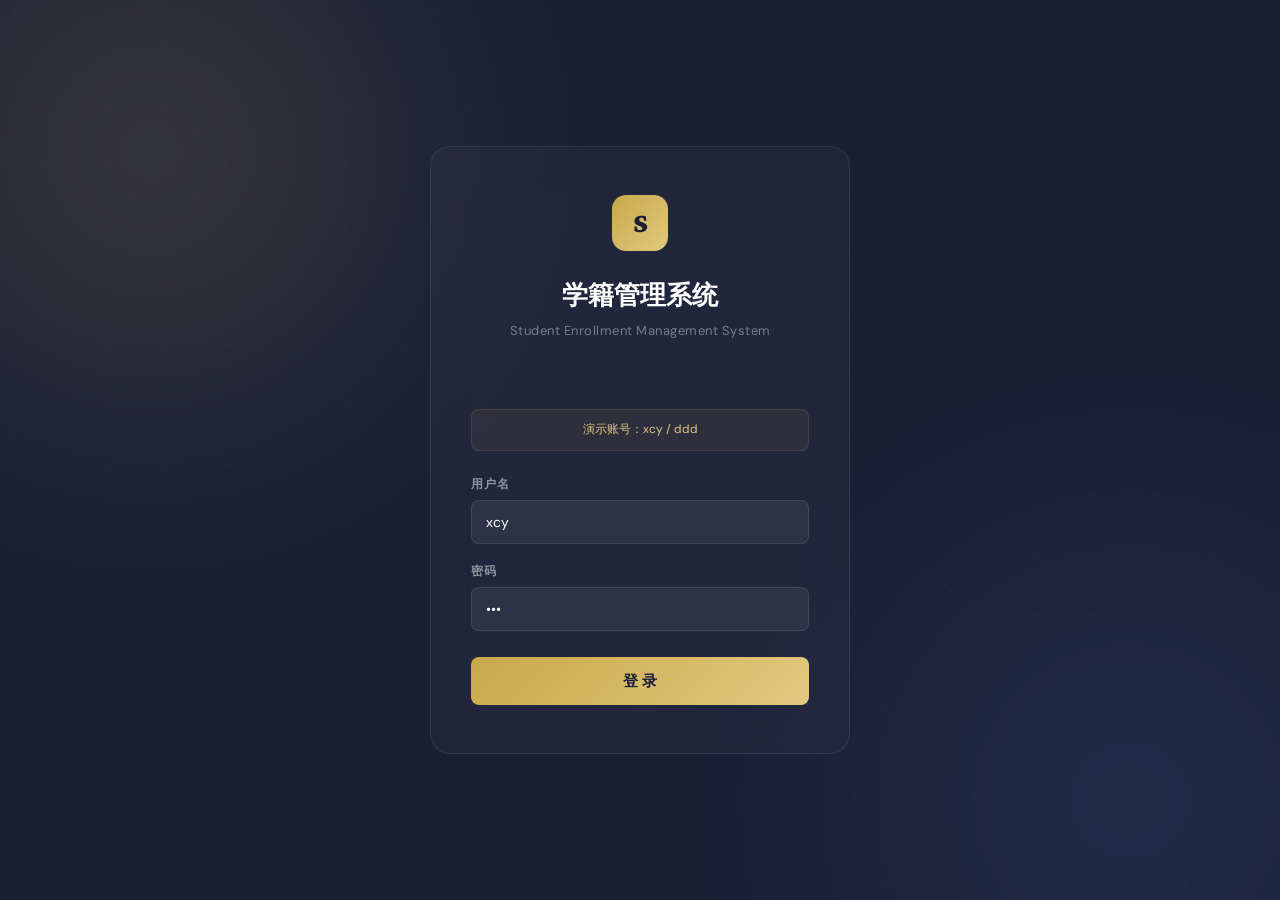
<file: demo.html>
<!DOCTYPE html>
<html lang="zh-CN">
<head>
    <meta charset="UTF-8">
    <meta name="viewport" content="width=device-width, initial-scale=1.0">
    <title>学生学籍信息管理系统</title>
    <link rel="preconnect" href="https://fonts.googleapis.com">
    <link href="https://fonts.googleapis.com/css2?family=Crimson+Pro:wght@400;600;700;900&family=DM+Sans:wght@300;400;500;600;700&display=swap" rel="stylesheet">
    <style>
        :root {
            --navy: #1a1f36;
            --navy-light: #252b45;
            --navy-lighter: #2d3454;
            --gold: #c9a84c;
            --gold-light: #e2c97e;
            --gold-dim: rgba(201,168,76,0.12);
            --cream: #f8f6f0;
            --cream-dark: #eee9df;
            --text: #2c2c2c;
            --text-light: #6b6b6b;
            --text-muted: #9a9a9a;
            --white: #ffffff;
            --border: #e5e0d5;
            --success: #3d9970;
            --success-bg: #eaf6f0;
            --danger: #c0392b;
            --danger-bg: #fdecea;
            --info: #2e6da4;
            --info-bg: #e8f0fa;
            --warning: #d4850a;
            --warning-bg: #fef5e7;
            --radius: 10px;
            --radius-lg: 16px;
            --shadow-sm: 0 1px 3px rgba(0,0,0,0.06);
            --shadow-md: 0 4px 16px rgba(0,0,0,0.08);
            --shadow-lg: 0 8px 32px rgba(0,0,0,0.12);
            --transition: 0.25s cubic-bezier(0.4,0,0.2,1);
        }

        * { margin: 0; padding: 0; box-sizing: border-box; }

        body {
            font-family: 'DM Sans', -apple-system, sans-serif;
            background: var(--cream);
            color: var(--text);
            line-height: 1.6;
            -webkit-font-smoothing: antialiased;
        }

        ::selection { background: var(--gold); color: var(--navy); }

        .page { display: none; min-height: 100vh; }
        .page.active { display: flex; }

        /* ===== LOGIN PAGE ===== */
        .login-page {
            background: var(--navy);
            justify-content: center;
            align-items: center;
            position: relative;
            overflow: hidden;
        }

        .login-bg-pattern {
            position: absolute;
            inset: 0;
            opacity: 0.04;
            background-image:
                radial-gradient(circle at 25% 25%, var(--gold) 1px, transparent 1px),
                radial-gradient(circle at 75% 75%, var(--gold) 1px, transparent 1px);
            background-size: 60px 60px;
        }

        .login-glow {
            position: absolute;
            width: 500px;
            height: 500px;
            border-radius: 50%;
            filter: blur(120px);
            opacity: 0.15;
        }
        .login-glow-1 { background: var(--gold); top: -100px; left: -100px; }
        .login-glow-2 { background: #4a6fa5; bottom: -150px; right: -100px; }

        .login-card {
            position: relative;
            z-index: 2;
            width: 420px;
            background: rgba(255,255,255,0.03);
            border: 1px solid rgba(255,255,255,0.08);
            border-radius: 20px;
            padding: 48px 40px;
            backdrop-filter: blur(20px);
            animation: loginFadeIn 0.8s ease-out;
        }

        @keyframes loginFadeIn {
            from { opacity: 0; transform: translateY(24px); }
            to { opacity: 1; transform: translateY(0); }
        }

        .login-emblem {
            width: 56px;
            height: 56px;
            background: linear-gradient(135deg, var(--gold), var(--gold-light));
            border-radius: 14px;
            display: flex;
            align-items: center;
            justify-content: center;
            margin: 0 auto 24px;
            font-family: 'Crimson Pro', serif;
            font-size: 28px;
            font-weight: 900;
            color: var(--navy);
        }

        .login-card h2 {
            font-family: 'Crimson Pro', serif;
            font-size: 26px;
            font-weight: 700;
            color: var(--white);
            text-align: center;
            margin-bottom: 4px;
        }

        .login-card .login-sub {
            text-align: center;
            color: rgba(255,255,255,0.4);
            font-size: 13px;
            margin-bottom: 32px;
            letter-spacing: 0.5px;
        }

        .login-hint {
            background: rgba(201,168,76,0.08);
            border: 1px solid rgba(201,168,76,0.15);
            border-radius: 8px;
            padding: 10px 14px;
            margin-bottom: 24px;
            font-size: 12px;
            color: var(--gold-light);
            text-align: center;
        }

        .login-error {
            color: #e74c3c;
            text-align: center;
            margin-bottom: 16px;
            font-size: 13px;
            min-height: 20px;
        }

        .login-field {
            margin-bottom: 18px;
        }
        .login-field label {
            display: block;
            font-size: 12px;
            font-weight: 600;
            color: rgba(255,255,255,0.5);
            margin-bottom: 6px;
            text-transform: uppercase;
            letter-spacing: 0.8px;
        }
        .login-field input {
            width: 100%;
            padding: 12px 14px;
            background: rgba(255,255,255,0.06);
            border: 1px solid rgba(255,255,255,0.1);
            border-radius: 8px;
            font-size: 14px;
            color: var(--white);
            outline: none;
            transition: var(--transition);
            font-family: inherit;
        }
        .login-field input::placeholder { color: rgba(255,255,255,0.25); }
        .login-field input:focus {
            border-color: var(--gold);
            background: rgba(255,255,255,0.08);
            box-shadow: 0 0 0 3px rgba(201,168,76,0.15);
        }

        .login-btn {
            width: 100%;
            padding: 14px;
            background: linear-gradient(135deg, var(--gold), var(--gold-light));
            border: none;
            border-radius: 8px;
            font-size: 15px;
            font-weight: 600;
            color: var(--navy);
            cursor: pointer;
            transition: var(--transition);
            font-family: inherit;
            margin-top: 8px;
        }
        .login-btn:hover {
            transform: translateY(-1px);
            box-shadow: 0 6px 20px rgba(201,168,76,0.3);
        }
        .login-btn:active { transform: translateY(0); }

        /* ===== MAIN LAYOUT ===== */
        .main-page { flex-direction: column; }

        .topbar {
            background: var(--navy);
            padding: 0 32px;
            height: 60px;
            display: flex;
            align-items: center;
            justify-content: space-between;
            border-bottom: 1px solid rgba(255,255,255,0.06);
            position: sticky;
            top: 0;
            z-index: 100;
        }

        .topbar-brand {
            display: flex;
            align-items: center;
            gap: 12px;
        }
        .topbar-brand .emblem-sm {
            width: 32px;
            height: 32px;
            background: linear-gradient(135deg, var(--gold), var(--gold-light));
            border-radius: 8px;
            display: flex;
            align-items: center;
            justify-content: center;
            font-family: 'Crimson Pro', serif;
            font-size: 16px;
            font-weight: 900;
            color: var(--navy);
        }
        .topbar-brand span {
            font-family: 'Crimson Pro', serif;
            font-size: 17px;
            font-weight: 600;
            color: var(--white);
            letter-spacing: 0.3px;
        }

        .topbar-nav {
            display: flex;
            align-items: center;
            gap: 2px;
        }
        .topbar-nav a {
            color: rgba(255,255,255,0.55);
            text-decoration: none;
            font-size: 13px;
            font-weight: 500;
            padding: 8px 16px;
            border-radius: 6px;
            transition: var(--transition);
            cursor: pointer;
        }
        .topbar-nav a:hover { color: var(--white); background: rgba(255,255,255,0.06); }
        .topbar-nav a.active { color: var(--gold-light); background: var(--gold-dim); }

        .topbar-right {
            display: flex;
            align-items: center;
            gap: 16px;
        }
        .topbar-dao {
            display: flex;
            align-items: center;
            gap: 8px;
            font-size: 12px;
            color: rgba(255,255,255,0.4);
        }
        .topbar-dao select {
            padding: 5px 10px;
            background: rgba(255,255,255,0.06);
            border: 1px solid rgba(255,255,255,0.1);
            border-radius: 6px;
            font-size: 12px;
            color: var(--gold-light);
            outline: none;
            cursor: pointer;
            font-family: inherit;
        }
        .topbar-dao select option { background: var(--navy); color: var(--white); }

        .topbar-logout {
            color: rgba(255,255,255,0.4) !important;
            font-size: 12px !important;
            padding: 6px 12px !important;
        }
        .topbar-logout:hover { color: #e74c3c !important; background: rgba(231,76,60,0.1) !important; }

        .main-body {
            flex: 1;
            max-width: 1200px;
            width: 100%;
            margin: 0 auto;
            padding: 28px 32px;
        }

        /* ===== STATS BAR ===== */
        .stats-row {
            display: grid;
            grid-template-columns: repeat(4, 1fr);
            gap: 16px;
            margin-bottom: 24px;
            animation: fadeUp 0.5s ease-out;
        }

        @keyframes fadeUp {
            from { opacity: 0; transform: translateY(12px); }
            to { opacity: 1; transform: translateY(0); }
        }

        .stat-card {
            background: var(--white);
            border: 1px solid var(--border);
            border-radius: var(--radius);
            padding: 20px;
            transition: var(--transition);
        }
        .stat-card:hover { box-shadow: var(--shadow-md); transform: translateY(-2px); }

        .stat-card .stat-icon {
            width: 36px;
            height: 36px;
            border-radius: 8px;
            display: flex;
            align-items: center;
            justify-content: center;
            font-size: 16px;
            margin-bottom: 12px;
        }
        .stat-card .stat-value {
            font-family: 'Crimson Pro', serif;
            font-size: 28px;
            font-weight: 700;
            color: var(--text);
            line-height: 1;
        }
        .stat-card .stat-label {
            font-size: 12px;
            color: var(--text-muted);
            margin-top: 4px;
        }

        /* ===== CONTENT CARD ===== */
        .content-card {
            background: var(--white);
            border: 1px solid var(--border);
            border-radius: var(--radius-lg);
            overflow: hidden;
            animation: fadeUp 0.5s ease-out 0.1s both;
        }

        .card-header {
            display: flex;
            justify-content: space-between;
            align-items: center;
            padding: 20px 24px;
            border-bottom: 1px solid var(--border);
        }
        .card-header h3 {
            font-family: 'Crimson Pro', serif;
            font-size: 20px;
            font-weight: 700;
            color: var(--text);
        }
        .card-header .header-actions {
            display: flex;
            align-items: center;
            gap: 10px;
        }

        .search-box {
            display: flex;
            align-items: center;
            background: var(--cream);
            border: 1px solid var(--border);
            border-radius: 8px;
            padding: 0 12px;
            transition: var(--transition);
        }
        .search-box:focus-within {
            border-color: var(--gold);
            box-shadow: 0 0 0 3px var(--gold-dim);
        }
        .search-box svg { width: 16px; height: 16px; color: var(--text-muted); flex-shrink: 0; }
        .search-box input {
            border: none;
            background: transparent;
            padding: 8px 10px;
            font-size: 13px;
            outline: none;
            width: 160px;
            font-family: inherit;
            color: var(--text);
        }
        .search-box input::placeholder { color: var(--text-muted); }

        /* ===== BUTTONS ===== */
        .btn {
            display: inline-flex;
            align-items: center;
            gap: 6px;
            padding: 8px 18px;
            border: none;
            border-radius: 8px;
            font-size: 13px;
            font-weight: 600;
            cursor: pointer;
            transition: var(--transition);
            text-decoration: none;
            font-family: inherit;
            white-space: nowrap;
        }
        .btn-gold {
            background: linear-gradient(135deg, var(--gold), var(--gold-light));
            color: var(--navy);
        }
        .btn-gold:hover { box-shadow: 0 4px 12px rgba(201,168,76,0.3); transform: translateY(-1px); }

        .btn-outline {
            background: transparent;
            border: 1px solid var(--border);
            color: var(--text);
        }
        .btn-outline:hover { border-color: var(--gold); color: var(--gold); }

        .btn-sm { padding: 5px 12px; font-size: 12px; border-radius: 6px; }
        .btn-view { background: var(--info-bg); color: var(--info); }
        .btn-view:hover { background: var(--info); color: var(--white); }
        .btn-edit { background: var(--warning-bg); color: var(--warning); }
        .btn-edit:hover { background: var(--warning); color: var(--white); }
        .btn-del { background: var(--danger-bg); color: var(--danger); }
        .btn-del:hover { background: var(--danger); color: var(--white); }

        /* ===== TABLE ===== */
        .data-table { width: 100%; border-collapse: collapse; }
        .data-table th {
            padding: 12px 20px;
            text-align: left;
            font-size: 11px;
            font-weight: 700;
            color: var(--text-muted);
            text-transform: uppercase;
            letter-spacing: 0.8px;
            background: var(--cream);
            border-bottom: 1px solid var(--border);
        }
        .data-table td {
            padding: 14px 20px;
            font-size: 14px;
            border-bottom: 1px solid #f0ece3;
            vertical-align: middle;
        }
        .data-table tbody tr {
            transition: var(--transition);
        }
        .data-table tbody tr:hover {
            background: rgba(201,168,76,0.04);
        }
        .data-table tbody tr:last-child td { border-bottom: none; }

        .td-actions { display: flex; gap: 6px; }

        .td-id {
            font-family: 'Crimson Pro', serif;
            font-weight: 700;
            color: var(--text-muted);
            font-size: 15px;
        }
        .td-name {
            font-weight: 600;
            color: var(--text);
        }
        .td-age {
            color: var(--text-light);
        }
        .td-salary {
            font-family: 'Crimson Pro', serif;
            font-weight: 600;
            color: var(--success);
        }

        .empty-row td {
            text-align: center;
            padding: 48px 20px;
            color: var(--text-muted);
            font-size: 14px;
        }

        /* ===== PAGINATION ===== */
        .pagination-bar {
            display: flex;
            justify-content: space-between;
            align-items: center;
            padding: 16px 24px;
            border-top: 1px solid var(--border);
        }
        .pagination-info {
            font-size: 13px;
            color: var(--text-muted);
        }
        .pagination-controls {
            display: flex;
            align-items: center;
            gap: 4px;
        }
        .page-btn {
            width: 32px;
            height: 32px;
            display: flex;
            align-items: center;
            justify-content: center;
            border: 1px solid var(--border);
            border-radius: 6px;
            font-size: 13px;
            color: var(--text);
            cursor: pointer;
            transition: var(--transition);
            background: var(--white);
            text-decoration: none;
        }
        .page-btn:hover { border-color: var(--gold); color: var(--gold); }
        .page-btn.active {
            background: var(--navy);
            color: var(--gold-light);
            border-color: var(--navy);
        }
        .page-btn.disabled {
            color: var(--border);
            cursor: not-allowed;
            pointer-events: none;
        }

        /* ===== FORM VIEW ===== */
        .form-view {
            max-width: 520px;
            margin: 0 auto;
            animation: fadeUp 0.4s ease-out;
        }
        .form-view .content-card { overflow: visible; }

        .form-title {
            font-family: 'Crimson Pro', serif;
            font-size: 22px;
            font-weight: 700;
            text-align: center;
            padding: 24px 24px 0;
        }
        .form-body { padding: 24px; }

        .form-field {
            margin-bottom: 18px;
        }
        .form-field label {
            display: block;
            font-size: 12px;
            font-weight: 700;
            color: var(--text-light);
            margin-bottom: 6px;
            text-transform: uppercase;
            letter-spacing: 0.6px;
        }
        .form-field input, .form-field select {
            width: 100%;
            padding: 11px 14px;
            border: 1px solid var(--border);
            border-radius: 8px;
            font-size: 14px;
            outline: none;
            transition: var(--transition);
            font-family: inherit;
            background: var(--white);
            color: var(--text);
        }
        .form-field input:focus, .form-field select:focus {
            border-color: var(--gold);
            box-shadow: 0 0 0 3px var(--gold-dim);
        }

        .form-actions {
            display: flex;
            justify-content: center;
            gap: 12px;
            padding: 0 24px 24px;
        }

        /* ===== DETAIL VIEW ===== */
        .detail-view {
            max-width: 480px;
            margin: 0 auto;
            animation: fadeUp 0.4s ease-out;
        }
        .detail-title {
            font-family: 'Crimson Pro', serif;
            font-size: 22px;
            font-weight: 700;
            text-align: center;
            padding: 24px 24px 16px;
        }
        .detail-body { padding: 0 24px 24px; }
        .detail-row {
            display: flex;
            padding: 12px 0;
            border-bottom: 1px solid #f0ece3;
        }
        .detail-row:last-child { border-bottom: none; }
        .detail-label {
            width: 80px;
            font-size: 12px;
            font-weight: 700;
            color: var(--text-muted);
            text-transform: uppercase;
            letter-spacing: 0.5px;
            padding-top: 2px;
        }
        .detail-value {
            flex: 1;
            font-size: 15px;
            color: var(--text);
            font-weight: 500;
        }
        .detail-actions {
            display: flex;
            justify-content: center;
            padding: 0 24px 24px;
        }

        /* ===== MODAL ===== */
        .modal-overlay {
            display: none;
            position: fixed;
            inset: 0;
            background: rgba(26,31,54,0.5);
            backdrop-filter: blur(4px);
            z-index: 1000;
            justify-content: center;
            align-items: center;
        }
        .modal-overlay.show { display: flex; }
        .modal-box {
            background: var(--white);
            border-radius: var(--radius-lg);
            padding: 32px;
            width: 380px;
            text-align: center;
            box-shadow: var(--shadow-lg);
            animation: modalIn 0.25s ease-out;
        }
        @keyframes modalIn {
            from { opacity: 0; transform: scale(0.95); }
            to { opacity: 1; transform: scale(1); }
        }
        .modal-icon {
            width: 48px;
            height: 48px;
            border-radius: 50%;
            background: var(--danger-bg);
            display: flex;
            align-items: center;
            justify-content: center;
            margin: 0 auto 16px;
            font-size: 22px;
        }
        .modal-box p {
            font-size: 16px;
            font-weight: 500;
            color: var(--text);
            margin-bottom: 24px;
        }
        .modal-actions { display: flex; justify-content: center; gap: 12px; }
        .btn-cancel {
            background: var(--cream);
            color: var(--text);
            border: 1px solid var(--border);
        }
        .btn-cancel:hover { background: var(--cream-dark); }
        .btn-danger-solid {
            background: var(--danger);
            color: var(--white);
        }
        .btn-danger-solid:hover { background: #a93226; }

        /* ===== TOAST ===== */
        .toast {
            display: none;
            position: fixed;
            top: 24px;
            right: 24px;
            padding: 14px 22px;
            border-radius: 10px;
            font-size: 14px;
            font-weight: 500;
            z-index: 2000;
            box-shadow: var(--shadow-lg);
            animation: toastIn 0.35s ease-out;
        }
        .toast.success { background: var(--success); color: var(--white); }
        .toast.error { background: var(--danger); color: var(--white); }
        .toast.show { display: flex; align-items: center; gap: 8px; }
        @keyframes toastIn {
            from { opacity: 0; transform: translateX(40px); }
            to { opacity: 1; transform: translateX(0); }
        }

        /* ===== FOOTER ===== */
        .main-footer {
            text-align: center;
            padding: 20px 32px;
            font-size: 12px;
            color: var(--text-muted);
            border-top: 1px solid var(--border);
            margin-top: 32px;
        }
        .main-footer a { color: var(--gold); text-decoration: none; }
        .main-footer a:hover { text-decoration: underline; }

        /* ===== GENERIC ===== */
        .generic-switch {
            display: flex;
            background: var(--cream);
            border-radius: 8px;
            padding: 3px;
            border: 1px solid var(--border);
        }
        .generic-switch button {
            padding: 6px 16px;
            border: none;
            border-radius: 6px;
            font-size: 13px;
            font-weight: 500;
            cursor: pointer;
            transition: var(--transition);
            background: transparent;
            color: var(--text-muted);
            font-family: inherit;
        }
        .generic-switch button.active {
            background: var(--white);
            color: var(--text);
            box-shadow: var(--shadow-sm);
        }

        /* ===== RESPONSIVE ===== */
        @media (max-width: 900px) {
            .stats-row { grid-template-columns: repeat(2, 1fr); }
            .main-body { padding: 20px 16px; }
            .topbar { padding: 0 16px; }
            .topbar-nav a { padding: 6px 10px; font-size: 12px; }
            .topbar-dao { display: none; }
        }
        @media (max-width: 600px) {
            .stats-row { grid-template-columns: 1fr 1fr; gap: 10px; }
            .stat-card { padding: 14px; }
            .stat-card .stat-value { font-size: 22px; }
            .topbar-brand span { display: none; }
            .topbar-nav { gap: 0; }
            .topbar-nav a { padding: 6px 8px; font-size: 11px; }
            .search-box input { width: 100px; }
            .card-header { flex-wrap: wrap; gap: 10px; }
            .pagination-bar { flex-direction: column; gap: 10px; }
        }
    </style>
</head>
<body>

<div id="toast" class="toast"></div>

<div id="confirmModal" class="modal-overlay">
    <div class="modal-box">
        <div class="modal-icon">⚠</div>
        <p id="confirmMsg">确定删除该记录吗？</p>
        <div class="modal-actions">
            <button class="btn btn-cancel" onclick="closeModal()">取消</button>
            <button class="btn btn-danger-solid" onclick="confirmAction()">确定删除</button>
        </div>
    </div>
</div>

<!-- ===== LOGIN PAGE ===== -->
<div id="loginPage" class="page login-page active">
    <div class="login-bg-pattern"></div>
    <div class="login-glow login-glow-1"></div>
    <div class="login-glow login-glow-2"></div>
    <div class="login-card">
        <div class="login-emblem">S</div>
        <h2>学籍管理系统</h2>
        <div class="login-sub">Student Enrollment Management System</div>
        <div id="loginError" class="login-error"></div>
        <div class="login-hint">演示账号：xcy / ddd</div>
        <div class="login-field">
            <label>用户名</label>
            <input type="text" id="loginUser" placeholder="请输入用户名" value="xcy">
        </div>
        <div class="login-field">
            <label>密码</label>
            <input type="password" id="loginPass" placeholder="请输入密码" value="ddd">
        </div>
        <button class="login-btn" onclick="doLogin()">登 录</button>
    </div>
</div>

<!-- ===== MAIN PAGE ===== -->
<div id="mainPage" class="page main-page">
    <div class="topbar">
        <div class="topbar-brand">
            <div class="emblem-sm">S</div>
            <span>学籍管理系统</span>
        </div>
        <div class="topbar-nav">
            <a href="#" onclick="showView('studentList')" class="active" id="navStudent">学生管理</a>
            <a href="#" onclick="showView('teacherList')" id="navTeacher">教师管理</a>
            <a href="#" onclick="showView('genericList')" id="navGeneric">通用列表</a>
        </div>
        <div class="topbar-right">
            <div class="topbar-dao">
                <span>DAO</span>
                <select id="daoType" onchange="switchDaoType()">
                    <option value="memory">内存存储</option>
                    <option value="db">数据库</option>
                    <option value="dbReflect">反射SQL</option>
                    <option value="remote">远程调用</option>
                </select>
            </div>
            <a href="#" class="topbar-nav topbar-logout" onclick="doLogout()">退出</a>
            <a href="#" class="topbar-nav topbar-logout" onclick="resetData()" style="margin-left:0">重置</a>
        </div>
    </div>

    <div class="main-body">
        <!-- STATS -->
        <div class="stats-row" id="statsRow">
            <div class="stat-card">
                <div class="stat-icon" style="background:var(--gold-dim);color:var(--gold);">👨‍🎓</div>
                <div class="stat-value" id="statStudentCount">12</div>
                <div class="stat-label">学生总数</div>
            </div>
            <div class="stat-card">
                <div class="stat-icon" style="background:var(--info-bg);color:var(--info);">👩‍🏫</div>
                <div class="stat-value" id="statTeacherCount">7</div>
                <div class="stat-label">教师总数</div>
            </div>
            <div class="stat-card">
                <div class="stat-icon" style="background:var(--success-bg);color:var(--success);">📊</div>
                <div class="stat-value" id="statAvgAge">21</div>
                <div class="stat-label">学生平均年龄</div>
            </div>
            <div class="stat-card">
                <div class="stat-icon" style="background:var(--warning-bg);color:var(--warning);">💰</div>
                <div class="stat-value" id="statAvgSalary">8.9K</div>
                <div class="stat-label">教师平均薪资</div>
            </div>
        </div>

        <!-- STUDENT LIST -->
        <div id="studentListView" class="view-section">
            <div class="content-card">
                <div class="card-header">
                    <h3>学生信息列表</h3>
                    <div class="header-actions">
                        <div class="search-box">
                            <svg viewBox="0 0 24 24" fill="none" stroke="currentColor" stroke-width="2"><circle cx="11" cy="11" r="8"/><line x1="21" y1="21" x2="16.65" y2="16.65"/></svg>
                            <input type="text" id="studentSearch" placeholder="搜索学生..." oninput="onStudentSearch()">
                        </div>
                        <button class="btn btn-gold" onclick="showView('addStudent')">+ 新增学生</button>
                        <button class="btn btn-outline" onclick="exportCSV('student')">导出CSV</button>
                    </div>
                </div>
                <table class="data-table">
                    <thead><tr><th>编号</th><th>姓名</th><th>年龄</th><th>操作</th></tr></thead>
                    <tbody id="studentTableBody"></tbody>
                </table>
                <div class="pagination-bar">
                    <div class="pagination-info" id="studentPageInfo"></div>
                    <div class="pagination-controls" id="studentPagination"></div>
                </div>
            </div>
        </div>

        <!-- TEACHER LIST -->
        <div id="teacherListView" class="view-section" style="display:none">
            <div class="content-card">
                <div class="card-header">
                    <h3>教师信息列表</h3>
                    <div class="header-actions">
                        <div class="search-box">
                            <svg viewBox="0 0 24 24" fill="none" stroke="currentColor" stroke-width="2"><circle cx="11" cy="11" r="8"/><line x1="21" y1="21" x2="16.65" y2="16.65"/></svg>
                            <input type="text" id="teacherSearch" placeholder="搜索教师..." oninput="onTeacherSearch()">
                        </div>
                        <button class="btn btn-gold" onclick="showView('addTeacher')">+ 新增教师</button>
                        <button class="btn btn-outline" onclick="exportCSV('teacher')">导出CSV</button>
                    </div>
                </div>
                <table class="data-table">
                    <thead><tr><th>编号</th><th>姓名</th><th>年龄</th><th>薪资</th><th>操作</th></tr></thead>
                    <tbody id="teacherTableBody"></tbody>
                </table>
                <div class="pagination-bar">
                    <div class="pagination-info" id="teacherPageInfo"></div>
                    <div class="pagination-controls" id="teacherPagination"></div>
                </div>
            </div>
        </div>

        <!-- GENERIC LIST -->
        <div id="genericListView" class="view-section" style="display:none">
            <div class="content-card">
                <div class="card-header">
                    <h3>信息列表（注解驱动）</h3>
                    <div class="header-actions">
                        <div class="generic-switch">
                            <button class="active" id="genericBtnStudent" onclick="switchGeneric('student')">Student</button>
                            <button id="genericBtnTeacher" onclick="switchGeneric('teacher')">Teacher</button>
                        </div>
                    </div>
                </div>
                <table class="data-table">
                    <thead id="genericThead"></thead>
                    <tbody id="genericTbody"></tbody>
                </table>
                <div class="pagination-bar">
                    <div class="pagination-info" id="genericPageInfo"></div>
                    <div class="pagination-controls" id="genericPagination"></div>
                </div>
            </div>
        </div>

        <!-- ADD STUDENT -->
        <div id="addStudentView" class="view-section" style="display:none">
            <div class="form-view">
                <div class="content-card">
                    <div class="form-title">新增学生</div>
                    <div class="form-body">
                        <div class="form-field"><label>姓名</label><input type="text" id="addSName" placeholder="请输入姓名"></div>
                        <div class="form-field"><label>年龄</label><input type="number" id="addSAge" placeholder="请输入年龄"></div>
                    </div>
                    <div class="form-actions">
                        <button class="btn btn-outline" onclick="showView('studentList')">取消</button>
                        <button class="btn btn-gold" onclick="saveStudent()">保存</button>
                    </div>
                </div>
            </div>
        </div>

        <!-- EDIT STUDENT -->
        <div id="editStudentView" class="view-section" style="display:none">
            <div class="form-view">
                <div class="content-card">
                    <div class="form-title">编辑学生</div>
                    <div class="form-body">
                        <input type="hidden" id="editSId">
                        <div class="form-field"><label>姓名</label><input type="text" id="editSName"></div>
                        <div class="form-field"><label>年龄</label><input type="number" id="editSAge"></div>
                    </div>
                    <div class="form-actions">
                        <button class="btn btn-outline" onclick="showView('studentList')">取消</button>
                        <button class="btn btn-gold" onclick="updateStudent()">保存</button>
                    </div>
                </div>
            </div>
        </div>

        <!-- VIEW STUDENT -->
        <div id="viewStudentView" class="view-section" style="display:none">
            <div class="detail-view">
                <div class="content-card">
                    <div class="detail-title">学生详情</div>
                    <div class="detail-body">
                        <div class="detail-row"><div class="detail-label">编号</div><div class="detail-value" id="viewSId"></div></div>
                        <div class="detail-row"><div class="detail-label">姓名</div><div class="detail-value" id="viewSName"></div></div>
                        <div class="detail-row"><div class="detail-label">年龄</div><div class="detail-value" id="viewSAge"></div></div>
                    </div>
                    <div class="detail-actions">
                        <button class="btn btn-outline" onclick="showView('studentList')">返回列表</button>
                    </div>
                </div>
            </div>
        </div>

        <!-- ADD TEACHER -->
        <div id="addTeacherView" class="view-section" style="display:none">
            <div class="form-view">
                <div class="content-card">
                    <div class="form-title">新增教师</div>
                    <div class="form-body">
                        <div class="form-field"><label>姓名</label><input type="text" id="addTName" placeholder="请输入姓名"></div>
                        <div class="form-field"><label>年龄</label><input type="number" id="addTAge" placeholder="请输入年龄"></div>
                        <div class="form-field"><label>薪资</label><input type="number" step="0.01" id="addTSalary" placeholder="请输入薪资"></div>
                    </div>
                    <div class="form-actions">
                        <button class="btn btn-outline" onclick="showView('teacherList')">取消</button>
                        <button class="btn btn-gold" onclick="saveTeacher()">保存</button>
                    </div>
                </div>
            </div>
        </div>

        <!-- EDIT TEACHER -->
        <div id="editTeacherView" class="view-section" style="display:none">
            <div class="form-view">
                <div class="content-card">
                    <div class="form-title">编辑教师</div>
                    <div class="form-body">
                        <input type="hidden" id="editTId">
                        <div class="form-field"><label>姓名</label><input type="text" id="editTName"></div>
                        <div class="form-field"><label>年龄</label><input type="number" id="editTAge"></div>
                        <div class="form-field"><label>薪资</label><input type="number" step="0.01" id="editTSalary"></div>
                    </div>
                    <div class="form-actions">
                        <button class="btn btn-outline" onclick="showView('teacherList')">取消</button>
                        <button class="btn btn-gold" onclick="updateTeacher()">保存</button>
                    </div>
                </div>
            </div>
        </div>

        <!-- VIEW TEACHER -->
        <div id="viewTeacherView" class="view-section" style="display:none">
            <div class="detail-view">
                <div class="content-card">
                    <div class="detail-title">教师详情</div>
                    <div class="detail-body">
                        <div class="detail-row"><div class="detail-label">编号</div><div class="detail-value" id="viewTId"></div></div>
                        <div class="detail-row"><div class="detail-label">姓名</div><div class="detail-value" id="viewTName"></div></div>
                        <div class="detail-row"><div class="detail-label">年龄</div><div class="detail-value" id="viewTAge"></div></div>
                        <div class="detail-row"><div class="detail-label">薪资</div><div class="detail-value" id="viewTSalary"></div></div>
                    </div>
                    <div class="detail-actions">
                        <button class="btn btn-outline" onclick="showView('teacherList')">返回列表</button>
                    </div>
                </div>
            </div>
        </div>

        <div class="main-footer">
            学生学籍信息管理系统 · MVC + JDBC + 反射 + 注解 + Socket · <a href="https://github.com/w020316/Student-Enrollment-Information-Management-System" target="_blank">GitHub</a>
        </div>
    </div>
</div>

<script>
var DEFAULT_STUDENTS = [
    {id:1, name:'张三', age:20}, {id:2, name:'李四', age:21},
    {id:3, name:'王五', age:22}, {id:4, name:'赵六', age:20},
    {id:5, name:'钱七', age:23}, {id:6, name:'孙八', age:19},
    {id:7, name:'周九', age:21}, {id:8, name:'吴十', age:22},
    {id:9, name:'郑一', age:24}, {id:10, name:'冯二', age:20},
    {id:11, name:'陈三', age:22}, {id:12, name:'褚四', age:21}
];
var DEFAULT_TEACHERS = [
    {id:1, name:'刘老师', age:35, salary:8000}, {id:2, name:'陈老师', age:40, salary:9500},
    {id:3, name:'杨老师', age:38, salary:8800}, {id:4, name:'黄老师', age:45, salary:10200},
    {id:5, name:'林老师', age:33, salary:7500}, {id:6, name:'何老师', age:42, salary:9800},
    {id:7, name:'罗老师', age:36, salary:8200}
];

function loadData() {
    try {
        var s = localStorage.getItem('stu_students');
        var t = localStorage.getItem('stu_teachers');
        var si = localStorage.getItem('stu_nextSId');
        var ti = localStorage.getItem('stu_nextTId');
        if (s) return { students: JSON.parse(s), teachers: JSON.parse(t || '[]'), nextSId: parseInt(si) || 13, nextTId: parseInt(ti) || 8 };
    } catch(e) {}
    return { students: DEFAULT_STUDENTS.slice(), teachers: DEFAULT_TEACHERS.slice(), nextSId: 13, nextTId: 8 };
}

function saveData() {
    try {
        localStorage.setItem('stu_students', JSON.stringify(students));
        localStorage.setItem('stu_teachers', JSON.stringify(teachers));
        localStorage.setItem('stu_nextSId', String(nextSId));
        localStorage.setItem('stu_nextTId', String(nextTId));
    } catch(e) {}
}

function resetData() {
    showConfirm('确定重置所有数据为初始状态吗？此操作不可撤销。', function(){
        students = DEFAULT_STUDENTS.slice();
        teachers = DEFAULT_TEACHERS.slice();
        nextSId = 13;
        nextTId = 8;
        saveData();
        showToast('数据已重置为初始状态', 'success');
        showView('studentList');
    });
}

var loaded = loadData();
var students = loaded.students;
var teachers = loaded.teachers;
var nextSId = loaded.nextSId;
var nextTId = loaded.nextTId;
var sPage = 1, tPage = 1, gPage = 1, gEntity = 'student';
var PAGE_SIZE = 5;
var pendingAction = null;
var currentView = 'studentList';
var studentSearchKey = '', teacherSearchKey = '';

function showToast(msg, type) {
    var t = document.getElementById('toast');
    t.textContent = msg;
    t.className = 'toast ' + type + ' show';
    setTimeout(function(){ t.className = 'toast'; }, 2500);
}
function closeModal() { document.getElementById('confirmModal').classList.remove('show'); pendingAction = null; }
function confirmAction() { if(pendingAction) pendingAction(); closeModal(); }
function showConfirm(msg, action) {
    document.getElementById('confirmMsg').textContent = msg;
    pendingAction = action;
    document.getElementById('confirmModal').classList.add('show');
}

function doLogin() {
    var u = document.getElementById('loginUser').value;
    var p = document.getElementById('loginPass').value;
    if (u === 'xcy' && p === 'ddd') {
        document.getElementById('loginPage').classList.remove('active');
        document.getElementById('mainPage').classList.add('active');
        showView('studentList');
    } else {
        document.getElementById('loginError').textContent = '用户名或密码错误';
    }
}
function doLogout() {
    document.getElementById('mainPage').classList.remove('active');
    document.getElementById('loginPage').classList.add('active');
    document.getElementById('loginError').textContent = '';
}

function switchDaoType() {
    var v = document.getElementById('daoType').value;
    var names = {memory:'内存存储', db:'数据库存储', dbReflect:'反射动态SQL', remote:'远程网络调用'};
    showToast('已切换到' + names[v] + '模式', 'success');
}

function updateStats() {
    document.getElementById('statStudentCount').textContent = students.length;
    document.getElementById('statTeacherCount').textContent = teachers.length;
    var avgAge = students.length ? (students.reduce(function(s,x){return s+x.age},0)/students.length).toFixed(1) : 0;
    document.getElementById('statAvgAge').textContent = avgAge;
    var avgSal = teachers.length ? (teachers.reduce(function(s,x){return s+x.salary},0)/teachers.length/1000).toFixed(1) : 0;
    document.getElementById('statAvgSalary').textContent = avgSal + 'K';
}

function showView(name) {
    var views = ['studentListView','teacherListView','genericListView','addStudentView','editStudentView','viewStudentView','addTeacherView','editTeacherView','viewTeacherView'];
    views.forEach(function(id){ document.getElementById(id).style.display = 'none'; });
    document.querySelectorAll('.topbar-nav a').forEach(function(a){ a.classList.remove('active'); });

    var viewMap = {
        studentList: 'studentListView',
        teacherList: 'teacherListView',
        genericList: 'genericListView',
        addStudent: 'addStudentView',
        editStudent: 'editStudentView',
        viewStudent: 'viewStudentView',
        addTeacher: 'addTeacherView',
        editTeacher: 'editTeacherView',
        viewTeacher: 'viewTeacherView'
    };
    var navMap = {
        studentList: 'navStudent',
        teacherList: 'navTeacher',
        genericList: 'navGeneric'
    };

    currentView = name;
    document.getElementById(viewMap[name]).style.display = 'block';
    if (navMap[name]) document.getElementById(navMap[name]).classList.add('active');

    if (name === 'studentList') renderStudentTable();
    else if (name === 'teacherList') renderTeacherTable();
    else if (name === 'genericList') renderGenericTable();
    updateStats();
}

function onStudentSearch() {
    studentSearchKey = document.getElementById('studentSearch').value.trim().toLowerCase();
    sPage = 1;
    renderStudentTable();
}
function onTeacherSearch() {
    teacherSearchKey = document.getElementById('teacherSearch').value.trim().toLowerCase();
    tPage = 1;
    renderTeacherTable();
}

function getFilteredStudents() {
    if (!studentSearchKey) return students;
    return students.filter(function(s) {
        return s.name.toLowerCase().indexOf(studentSearchKey) !== -1 || String(s.id).indexOf(studentSearchKey) !== -1;
    });
}
function getFilteredTeachers() {
    if (!teacherSearchKey) return teachers;
    return teachers.filter(function(t) {
        return t.name.toLowerCase().indexOf(teacherSearchKey) !== -1 || String(t.id).indexOf(teacherSearchKey) !== -1;
    });
}

function renderStudentTable() {
    var data = getFilteredStudents();
    var tbody = document.getElementById('studentTableBody');
    var total = data.length;
    var totalPages = Math.max(1, Math.ceil(total / PAGE_SIZE));
    if (sPage > totalPages) sPage = totalPages;
    var start = (sPage - 1) * PAGE_SIZE;
    var pageData = data.slice(start, start + PAGE_SIZE);

    if (pageData.length === 0) {
        tbody.innerHTML = '<tr class="empty-row"><td colspan="4">暂无学生数据</td></tr>';
    } else {
        tbody.innerHTML = pageData.map(function(s){
            return '<tr><td class="td-id">#' + s.id + '</td><td class="td-name">' + s.name + '</td><td class="td-age">' + s.age + '</td>'
                + '<td><div class="td-actions">'
                + '<button class="btn btn-sm btn-view" onclick="viewStudent('+s.id+')">查看</button>'
                + '<button class="btn btn-sm btn-edit" onclick="editStudent('+s.id+')">编辑</button>'
                + '<button class="btn btn-sm btn-del" onclick="deleteStudent('+s.id+')">删除</button>'
                + '</div></td></tr>';
        }).join('');
    }
    renderPagination('studentPagination', 'studentPageInfo', sPage, totalPages, total, start + 1, Math.min(start + PAGE_SIZE, total), function(p){ sPage = p; renderStudentTable(); });
}

function renderTeacherTable() {
    var data = getFilteredTeachers();
    var tbody = document.getElementById('teacherTableBody');
    var total = data.length;
    var totalPages = Math.max(1, Math.ceil(total / PAGE_SIZE));
    if (tPage > totalPages) tPage = totalPages;
    var start = (tPage - 1) * PAGE_SIZE;
    var pageData = data.slice(start, start + PAGE_SIZE);

    if (pageData.length === 0) {
        tbody.innerHTML = '<tr class="empty-row"><td colspan="5">暂无教师数据</td></tr>';
    } else {
        tbody.innerHTML = pageData.map(function(t){
            return '<tr><td class="td-id">#' + t.id + '</td><td class="td-name">' + t.name + '</td><td class="td-age">' + t.age + '</td><td class="td-salary">¥' + t.salary.toLocaleString() + '</td>'
                + '<td><div class="td-actions">'
                + '<button class="btn btn-sm btn-view" onclick="viewTeacher('+t.id+')">查看</button>'
                + '<button class="btn btn-sm btn-edit" onclick="editTeacher('+t.id+')">编辑</button>'
                + '<button class="btn btn-sm btn-del" onclick="deleteTeacher('+t.id+')">删除</button>'
                + '</div></td></tr>';
        }).join('');
    }
    renderPagination('teacherPagination', 'teacherPageInfo', tPage, totalPages, total, start + 1, Math.min(start + PAGE_SIZE, total), function(p){ tPage = p; renderTeacherTable(); });
}

function renderGenericTable() {
    var data = gEntity === 'student' ? students : teachers;
    var cols = gEntity === 'student'
        ? [{label:'编号',field:'id',cls:'td-id'},{label:'姓名',field:'name',cls:'td-name'},{label:'年龄',field:'age',cls:'td-age'}]
        : [{label:'编号',field:'id',cls:'td-id'},{label:'姓名',field:'name',cls:'td-name'},{label:'年龄',field:'age',cls:'td-age'},{label:'薪资',field:'salary',cls:'td-salary'}];

    document.getElementById('genericThead').innerHTML = '<tr>' + cols.map(function(c){ return '<th>'+c.label+'</th>'; }).join('') + '</tr>';

    var total = data.length;
    var totalPages = Math.max(1, Math.ceil(total / PAGE_SIZE));
    if (gPage > totalPages) gPage = totalPages;
    var start = (gPage - 1) * PAGE_SIZE;
    var pageData = data.slice(start, start + PAGE_SIZE);

    if (pageData.length === 0) {
        document.getElementById('genericTbody').innerHTML = '<tr class="empty-row"><td colspan="'+cols.length+'">暂无数据</td></tr>';
    } else {
        document.getElementById('genericTbody').innerHTML = pageData.map(function(item){
            return '<tr>' + cols.map(function(c){
                var val = item[c.field];
                if (c.field === 'id') val = '#' + val;
                if (c.field === 'salary') val = '¥' + val.toLocaleString();
                return '<td class="'+c.cls+'">'+val+'</td>';
            }).join('') + '</tr>';
        }).join('');
    }
    renderPagination('genericPagination', 'genericPageInfo', gPage, totalPages, total, start + 1, Math.min(start + PAGE_SIZE, total), function(p){ gPage = p; renderGenericTable(); });
}

function renderPagination(ctrlId, infoId, current, totalPages, totalCount, rangeStart, rangeEnd, callback) {
    var ctrl = document.getElementById(ctrlId);
    var info = document.getElementById(infoId);
    info.textContent = '显示 ' + rangeStart + '-' + rangeEnd + ' 条，共 ' + totalCount + ' 条';

    var html = '';
    html += '<button class="page-btn' + (current <= 1 ? ' disabled' : '') + '" data-action="first">«</button>';
    html += '<button class="page-btn' + (current <= 1 ? ' disabled' : '') + '" data-action="prev">‹</button>';

    var startP = Math.max(1, current - 2);
    var endP = Math.min(totalPages, current + 2);
    if (startP > 1) html += '<button class="page-btn" data-page="1">1</button>';
    if (startP > 2) html += '<span style="padding:0 4px;color:var(--text-muted)">…</span>';
    for (var i = startP; i <= endP; i++) {
        html += '<button class="page-btn' + (i === current ? ' active' : '') + '" data-page="'+i+'">'+i+'</button>';
    }
    if (endP < totalPages - 1) html += '<span style="padding:0 4px;color:var(--text-muted)">…</span>';
    if (endP < totalPages) html += '<button class="page-btn" data-page="'+totalPages+'">'+totalPages+'</button>';

    html += '<button class="page-btn' + (current >= totalPages ? ' disabled' : '') + '" data-action="next">›</button>';
    html += '<button class="page-btn' + (current >= totalPages ? ' disabled' : '') + '" data-action="last">»</button>';

    ctrl.innerHTML = html;
    ctrl.querySelectorAll('.page-btn:not(.disabled)').forEach(function(btn){
        btn.addEventListener('click', function(){
            var action = btn.getAttribute('data-action');
            var page = btn.getAttribute('data-page');
            if (action === 'first') callback(1);
            else if (action === 'prev') callback(current - 1);
            else if (action === 'next') callback(current + 1);
            else if (action === 'last') callback(totalPages);
            else if (page) callback(parseInt(page));
        });
    });
}

function switchGeneric(entity) {
    gEntity = entity;
    gPage = 1;
    document.getElementById('genericBtnStudent').classList.toggle('active', entity === 'student');
    document.getElementById('genericBtnTeacher').classList.toggle('active', entity === 'teacher');
    renderGenericTable();
}

function saveStudent() {
    var name = document.getElementById('addSName').value.trim();
    var age = parseInt(document.getElementById('addSAge').value);
    if (!name) { showToast('请输入姓名', 'error'); return; }
    if (isNaN(age) || age < 1) { showToast('请输入有效年龄', 'error'); return; }
    students.push({id: nextSId++, name: name, age: age});
    saveData();
    showToast('新增学生成功', 'success');
    document.getElementById('addSName').value = '';
    document.getElementById('addSAge').value = '';
    showView('studentList');
}

function editStudent(id) {
    var s = students.find(function(x){ return x.id === id; });
    if (!s) return;
    showView('editStudent');
    document.getElementById('editSId').value = s.id;
    document.getElementById('editSName').value = s.name;
    document.getElementById('editSAge').value = s.age;
}

function updateStudent() {
    var id = parseInt(document.getElementById('editSId').value);
    var name = document.getElementById('editSName').value.trim();
    var age = parseInt(document.getElementById('editSAge').value);
    if (!name) { showToast('请输入姓名', 'error'); return; }
    var s = students.find(function(x){ return x.id === id; });
    if (s) { s.name = name; s.age = age; }
    saveData();
    showToast('修改学生成功', 'success');
    showView('studentList');
}

function viewStudent(id) {
    var s = students.find(function(x){ return x.id === id; });
    if (!s) return;
    showView('viewStudent');
    document.getElementById('viewSId').textContent = '#' + s.id;
    document.getElementById('viewSName').textContent = s.name;
    document.getElementById('viewSAge').textContent = s.age;
}

function deleteStudent(id) {
    var s = students.find(function(x){ return x.id === id; });
    showConfirm('确定删除学生「' + (s ? s.name : '') + '」吗？此操作不可撤销。', function(){
        students = students.filter(function(x){ return x.id !== id; });
        saveData();
        showToast('删除学生成功', 'success');
        renderStudentTable();
        updateStats();
    });
}

function saveTeacher() {
    var name = document.getElementById('addTName').value.trim();
    var age = parseInt(document.getElementById('addTAge').value);
    var salary = parseFloat(document.getElementById('addTSalary').value);
    if (!name) { showToast('请输入姓名', 'error'); return; }
    if (isNaN(age) || age < 1) { showToast('请输入有效年龄', 'error'); return; }
    if (isNaN(salary) || salary < 0) { showToast('请输入有效薪资', 'error'); return; }
    teachers.push({id: nextTId++, name: name, age: age, salary: salary});
    saveData();
    showToast('新增教师成功', 'success');
    document.getElementById('addTName').value = '';
    document.getElementById('addTAge').value = '';
    document.getElementById('addTSalary').value = '';
    showView('teacherList');
}

function editTeacher(id) {
    var t = teachers.find(function(x){ return x.id === id; });
    if (!t) return;
    showView('editTeacher');
    document.getElementById('editTId').value = t.id;
    document.getElementById('editTName').value = t.name;
    document.getElementById('editTAge').value = t.age;
    document.getElementById('editTSalary').value = t.salary;
}

function updateTeacher() {
    var id = parseInt(document.getElementById('editTId').value);
    var name = document.getElementById('editTName').value.trim();
    var age = parseInt(document.getElementById('editTAge').value);
    var salary = parseFloat(document.getElementById('editTSalary').value);
    if (!name) { showToast('请输入姓名', 'error'); return; }
    var t = teachers.find(function(x){ return x.id === id; });
    if (t) { t.name = name; t.age = age; t.salary = salary; }
    saveData();
    showToast('修改教师成功', 'success');
    showView('teacherList');
}

function deleteTeacher(id) {
    var t = teachers.find(function(x){ return x.id === id; });
    showConfirm('确定删除教师「' + (t ? t.name : '') + '」吗？此操作不可撤销。', function(){
        teachers = teachers.filter(function(x){ return x.id !== id; });
        saveData();
        showToast('删除教师成功', 'success');
        renderTeacherTable();
        updateStats();
    });
}

document.getElementById('loginPass').addEventListener('keydown', function(e){ if(e.key==='Enter') doLogin(); });
document.getElementById('loginUser').addEventListener('keydown', function(e){ if(e.key==='Enter') doLogin(); });

function viewTeacher(id) {
    var t = teachers.find(function(x){ return x.id === id; });
    if (!t) return;
    showView('viewTeacher');
    document.getElementById('viewTId').textContent = '#' + t.id;
    document.getElementById('viewTName').textContent = t.name;
    document.getElementById('viewTAge').textContent = t.age;
    document.getElementById('viewTSalary').textContent = '¥' + t.salary.toLocaleString();
}

function exportCSV(type) {
    var data = type === 'student' ? students : teachers;
    var headers = type === 'student' ? ['编号','姓名','年龄'] : ['编号','姓名','年龄','薪资'];
    var fields = type === 'student' ? ['id','name','age'] : ['id','name','age','salary'];
    var BOM = '\uFEFF';
    var csv = BOM + headers.join(',') + '\n';
    data.forEach(function(item){
        csv += fields.map(function(f){ return item[f]; }).join(',') + '\n';
    });
    var blob = new Blob([csv], {type: 'text/csv;charset=utf-8;'});
    var url = URL.createObjectURL(blob);
    var a = document.createElement('a');
    a.href = url;
    a.download = (type === 'student' ? '学生信息' : '教师信息') + '.csv';
    document.body.appendChild(a);
    a.click();
    document.body.removeChild(a);
    URL.revokeObjectURL(url);
    showToast('导出成功', 'success');
}

document.addEventListener('keydown', function(e){
    if (e.key === 'Escape') {
        if (document.getElementById('confirmModal').classList.contains('show')) {
            closeModal();
        } else if (currentView && currentView !== 'studentList' && currentView !== 'teacherList' && currentView !== 'genericList') {
            var backMap = {
                addStudent: 'studentList', editStudent: 'studentList', viewStudent: 'studentList',
                addTeacher: 'teacherList', editTeacher: 'teacherList', viewTeacher: 'teacherList'
            };
            if (backMap[currentView]) showView(backMap[currentView]);
        }
    }
});
</script>
</body>
</html>
</file>
